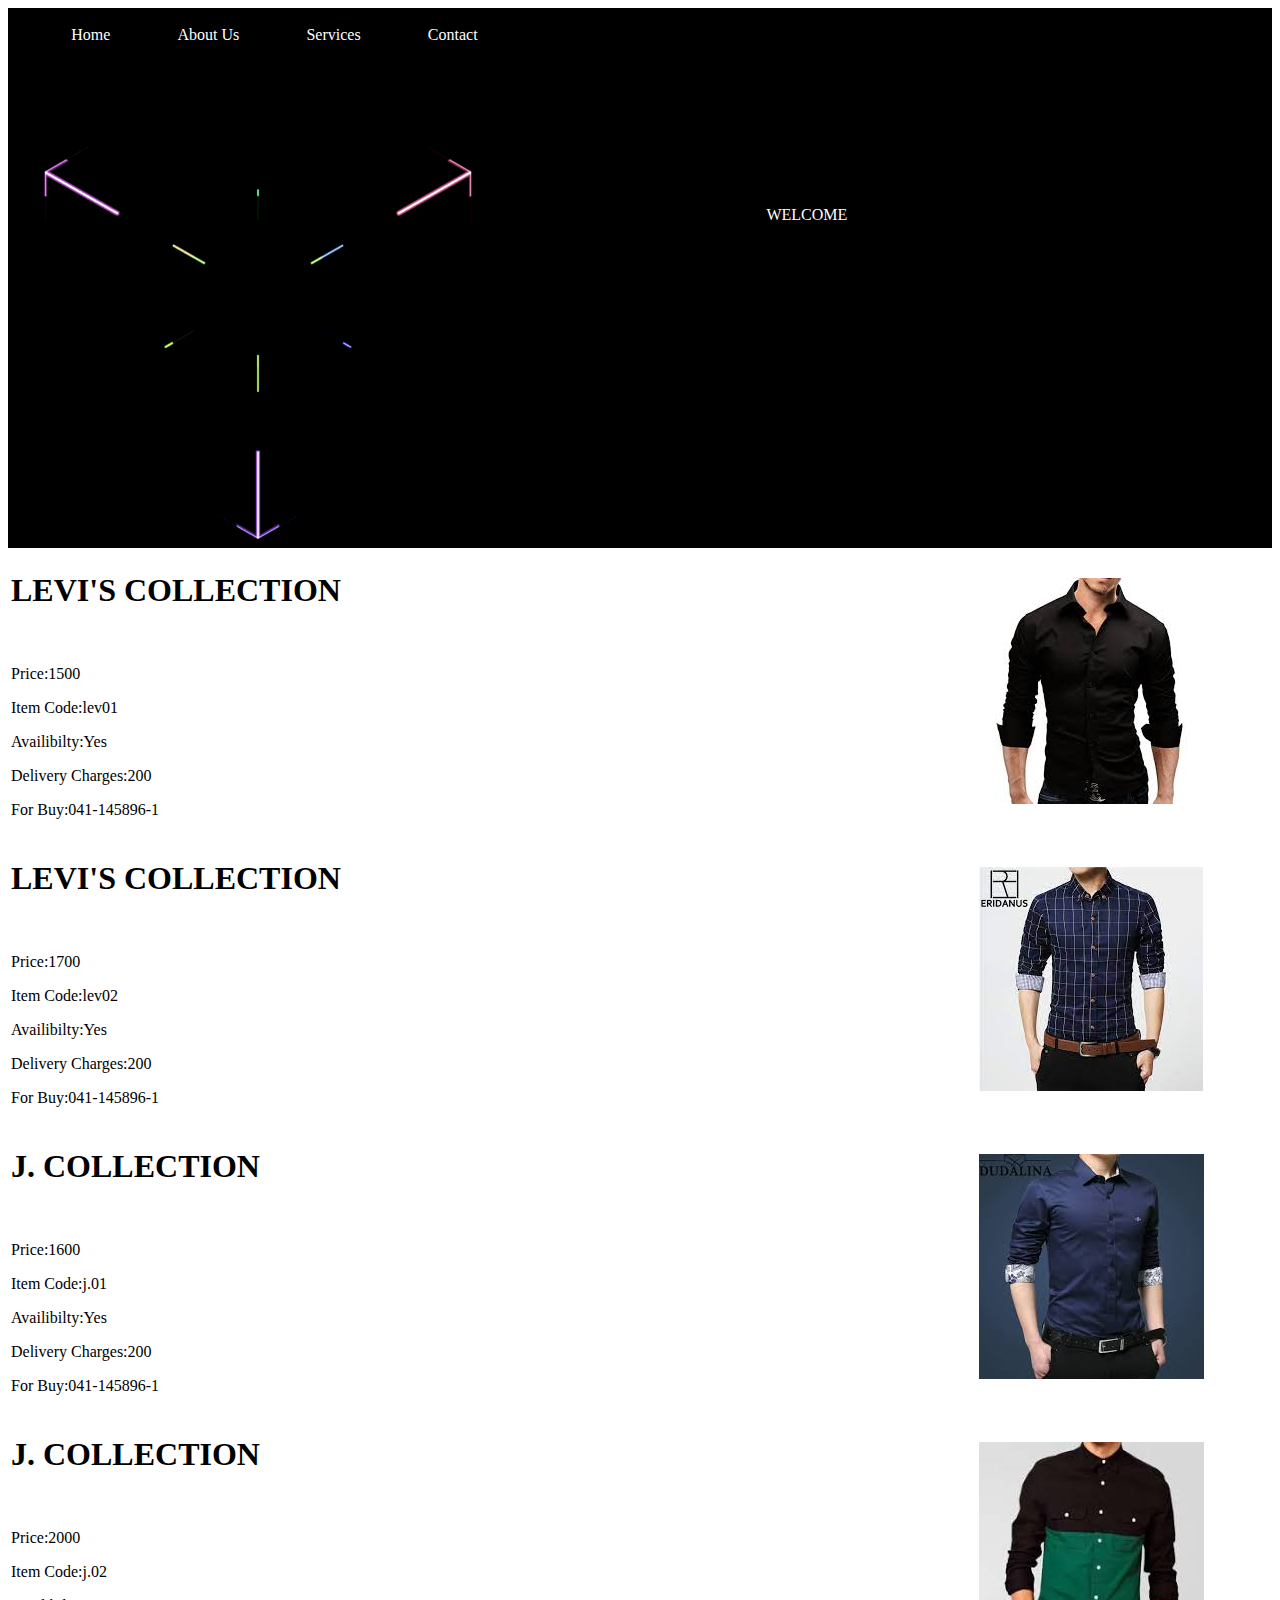
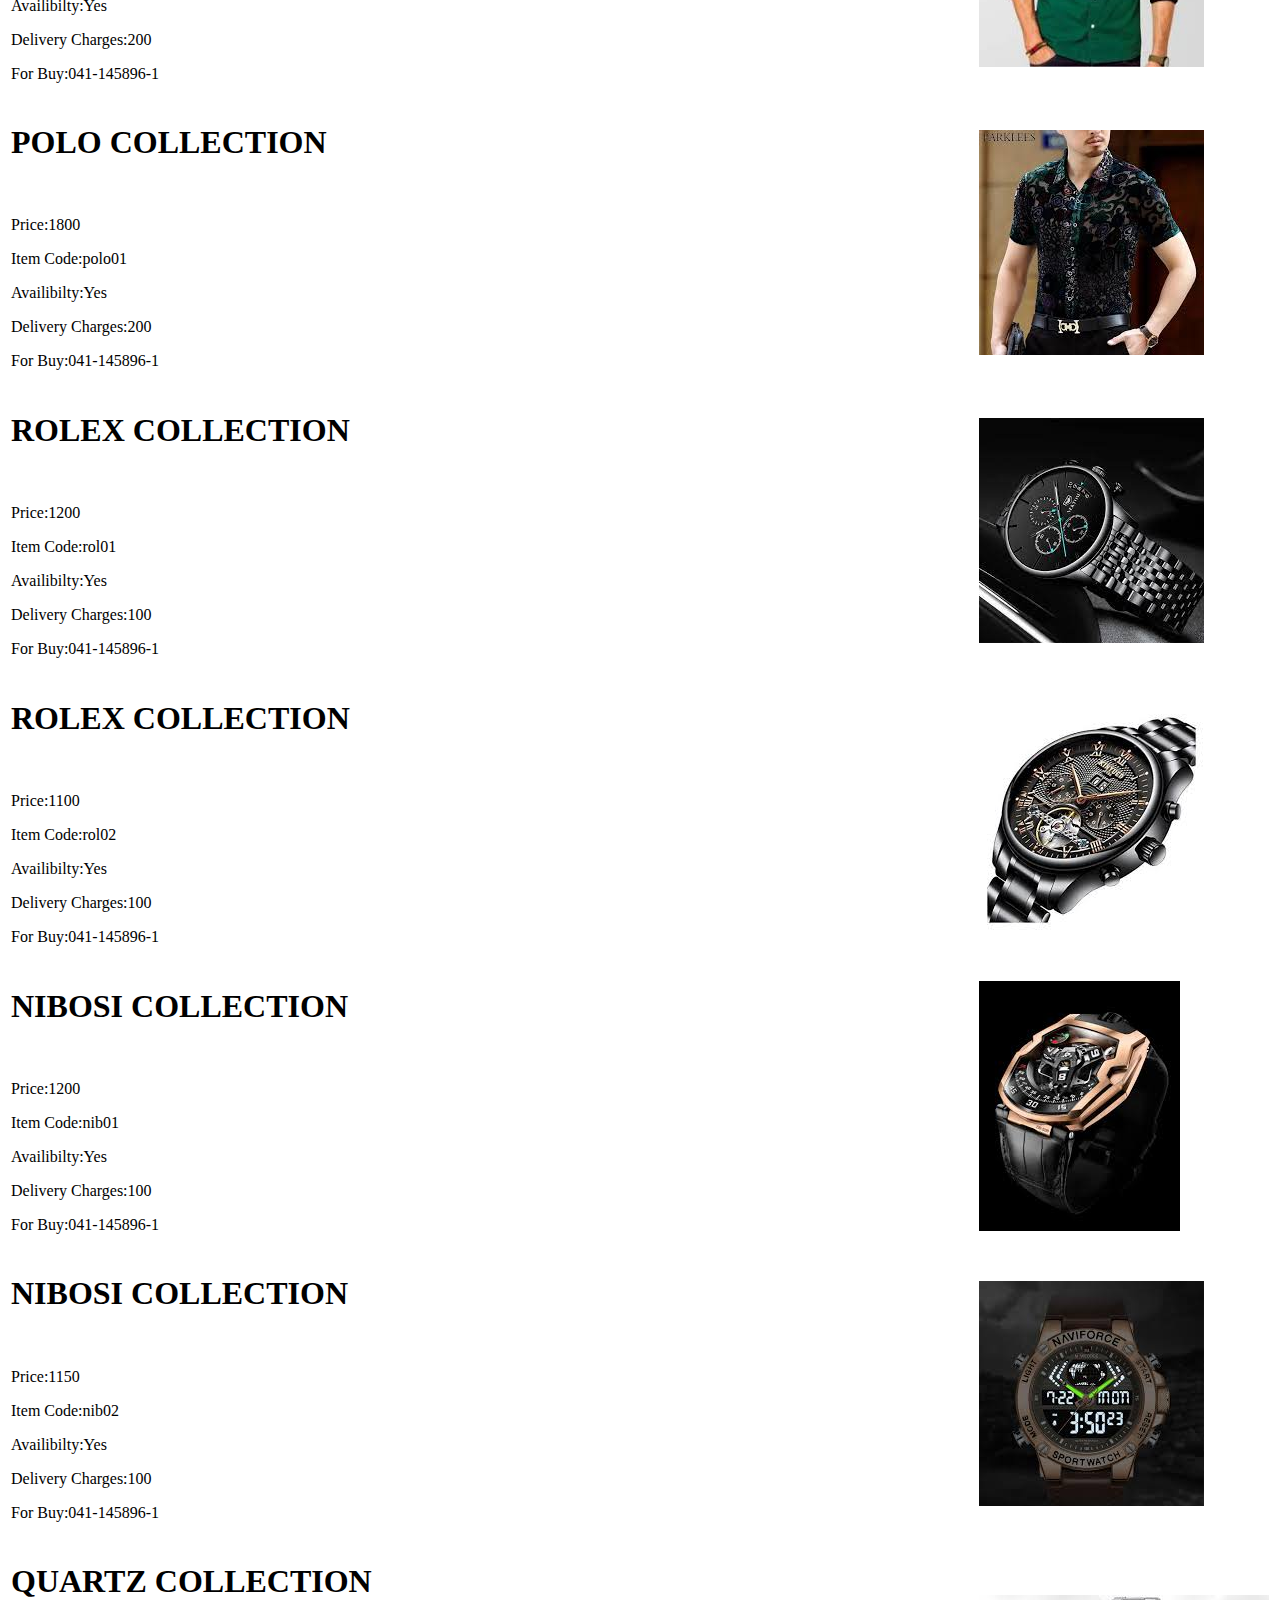
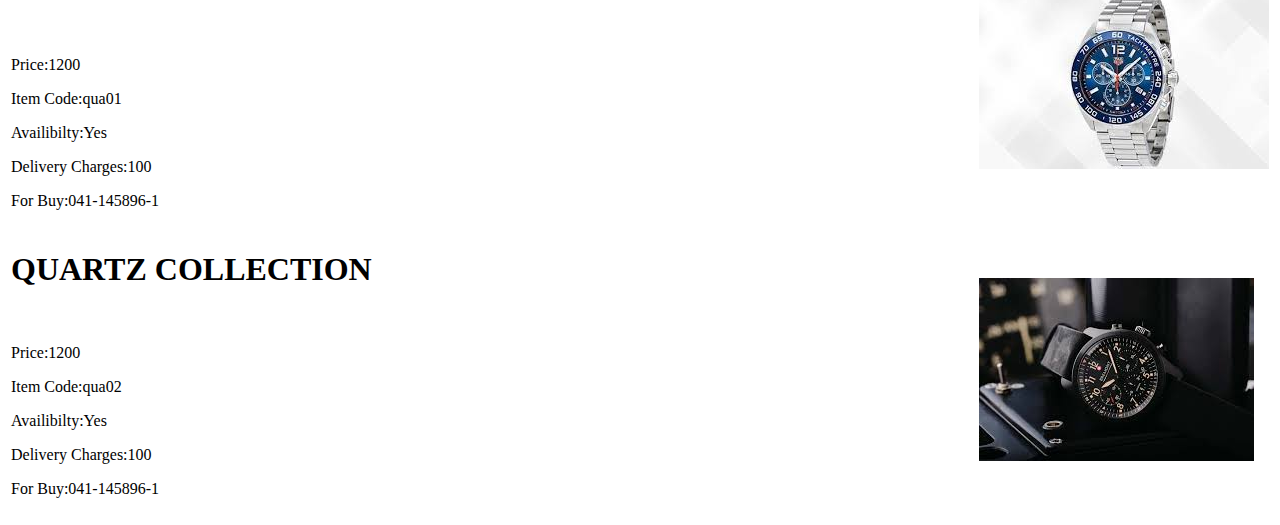
<file: index.html>
<!DOCTYPE html>
<html lang="en">
<head>
<title>JEMEX</title>
<link rel="stylesheet" href="style.css">
</head>
<body>
<div id="animate">
<div><br/><br/><br/><br/><br/><br/><br/><br/><br/>WELCOME TO JEMEX E-COMMERCE WEBSITE</div>
</div>
<div class="navigation">
<br/>
<a href="index.html" id="demo1">Home</a>
<a href="about.html" id="demo2">About Us</a>
<a href="service.html" id="demo3">Services</a>
<a href="contact.html" id="demo4">Contact</a>
<br/>
</div>
<div class="des1">
<img src="4pJ7.gif"/>

<span id="typedemo"></span>
<!--h3><br/><br/><br/><br/>WELCOME TO JEMEX E-COMMERCE WEBSITE</h3>-->
</div>
<div class="sale">
<table width="100%">
<tr>
<td width="80%"><h1>LEVI'S COLLECTION</h1><br/><p>Price:1500</p><p>Item Code:lev01</p><p>Availibilty:Yes</p><p>Delivery Charges:200</p><p>For Buy:041-145896-1</p></td>
<td width="20%"><img src="shirt4.jpeg"/></td>
</tr>
<tr>
<td width="80%"><h1>LEVI'S COLLECTION</h1><br/><p>Price:1700</p><p>Item Code:lev02</p><p>Availibilty:Yes</p><p>Delivery Charges:200</p><p>For Buy:041-145896-1</p></td>
<td width="20%"><img src="shirt1.jpg"/></td>
</tr>
<tr>
<td width="80%"><h1>J. COLLECTION</h1><br/><p>Price:1600</p><p>Item Code:j.01</p><p>Availibilty:Yes</p><p>Delivery Charges:200</p><p>For Buy:041-145896-1</p></td>
<td width="20%"><img src="shirtag2.jpeg"/></td>
</tr>
<tr>
<td width="80%"><h1>J. COLLECTION</h1><br/><p>Price:2000</p><p>Item Code:j.02</p><p>Availibilty:Yes</p><p>Delivery Charges:200</p><p>For Buy:041-145896-1</p></td>
<td width="20%"><img src="shirtag3.jpeg"/></td>
</tr>
<tr>
<td width="80%"><h1>POLO COLLECTION</h1><br/><p>Price:1800</p><p>Item Code:polo01</p><p>Availibilty:Yes</p><p>Delivery Charges:200</p><p>For Buy:041-145896-1</p></td>
<td width="20%"><img src="shirtag4.jpeg"/></td>
</tr>
<tr>
<td width="80%"><h1>ROLEX COLLECTION</h1><br/><p>Price:1200</p><p>Item Code:rol01</p><p>Availibilty:Yes</p><p>Delivery Charges:100</p><p>For Buy:041-145896-1</p></td>
<td width="20%"><img src="watch1.jpg"/></td>
</tr>
<tr>
<td width="80%"><h1>ROLEX COLLECTION</h1><br/><p>Price:1100</p><p>Item Code:rol02</p><p>Availibilty:Yes</p><p>Delivery Charges:100</p><p>For Buy:041-145896-1</p></td>
<td width="20%"><img src="watch2.jpeg"/></td>
</tr>
<tr>
<td width="80%"><h1>NIBOSI COLLECTION</h1><br/><p>Price:1200</p><p>Item Code:nib01</p><p>Availibilty:Yes</p><p>Delivery Charges:100</p><p>For Buy:041-145896-1</p></td>
<td width="20%"><img src="watch3.jpeg"/></td>
</tr>
<tr>
<td width="80%"><h1>NIBOSI COLLECTION</h1><br/><p>Price:1150</p><p>Item Code:nib02</p><p>Availibilty:Yes</p><p>Delivery Charges:100</p><p>For Buy:041-145896-1</p></td>
<td width="20%"><img src="watch4.jpeg"/></td>
</tr>
<tr>
<td width="80%"><h1>QUARTZ COLLECTION</h1><br/><p>Price:1200</p><p>Item Code:qua01</p><p>Availibilty:Yes</p><p>Delivery Charges:100</p><p>For Buy:041-145896-1</p></td>
<td width="20%"><img src="watch5.jpeg"/></td>
</tr>
<tr>
<td width="80%"><h1>QUARTZ COLLECTION</h1><br/><p>Price:1200</p><p>Item Code:qua02</p><p>Availibilty:Yes</p><p>Delivery Charges:100</p><p>For Buy:041-145896-1</p></td>
<td width="20%"><img src="watch6.jpeg"/></td>
</tr>
</table>
</div>
<script src="typed.js"></script>
<script src="index.js"></script>

</body>
</html>
</file>
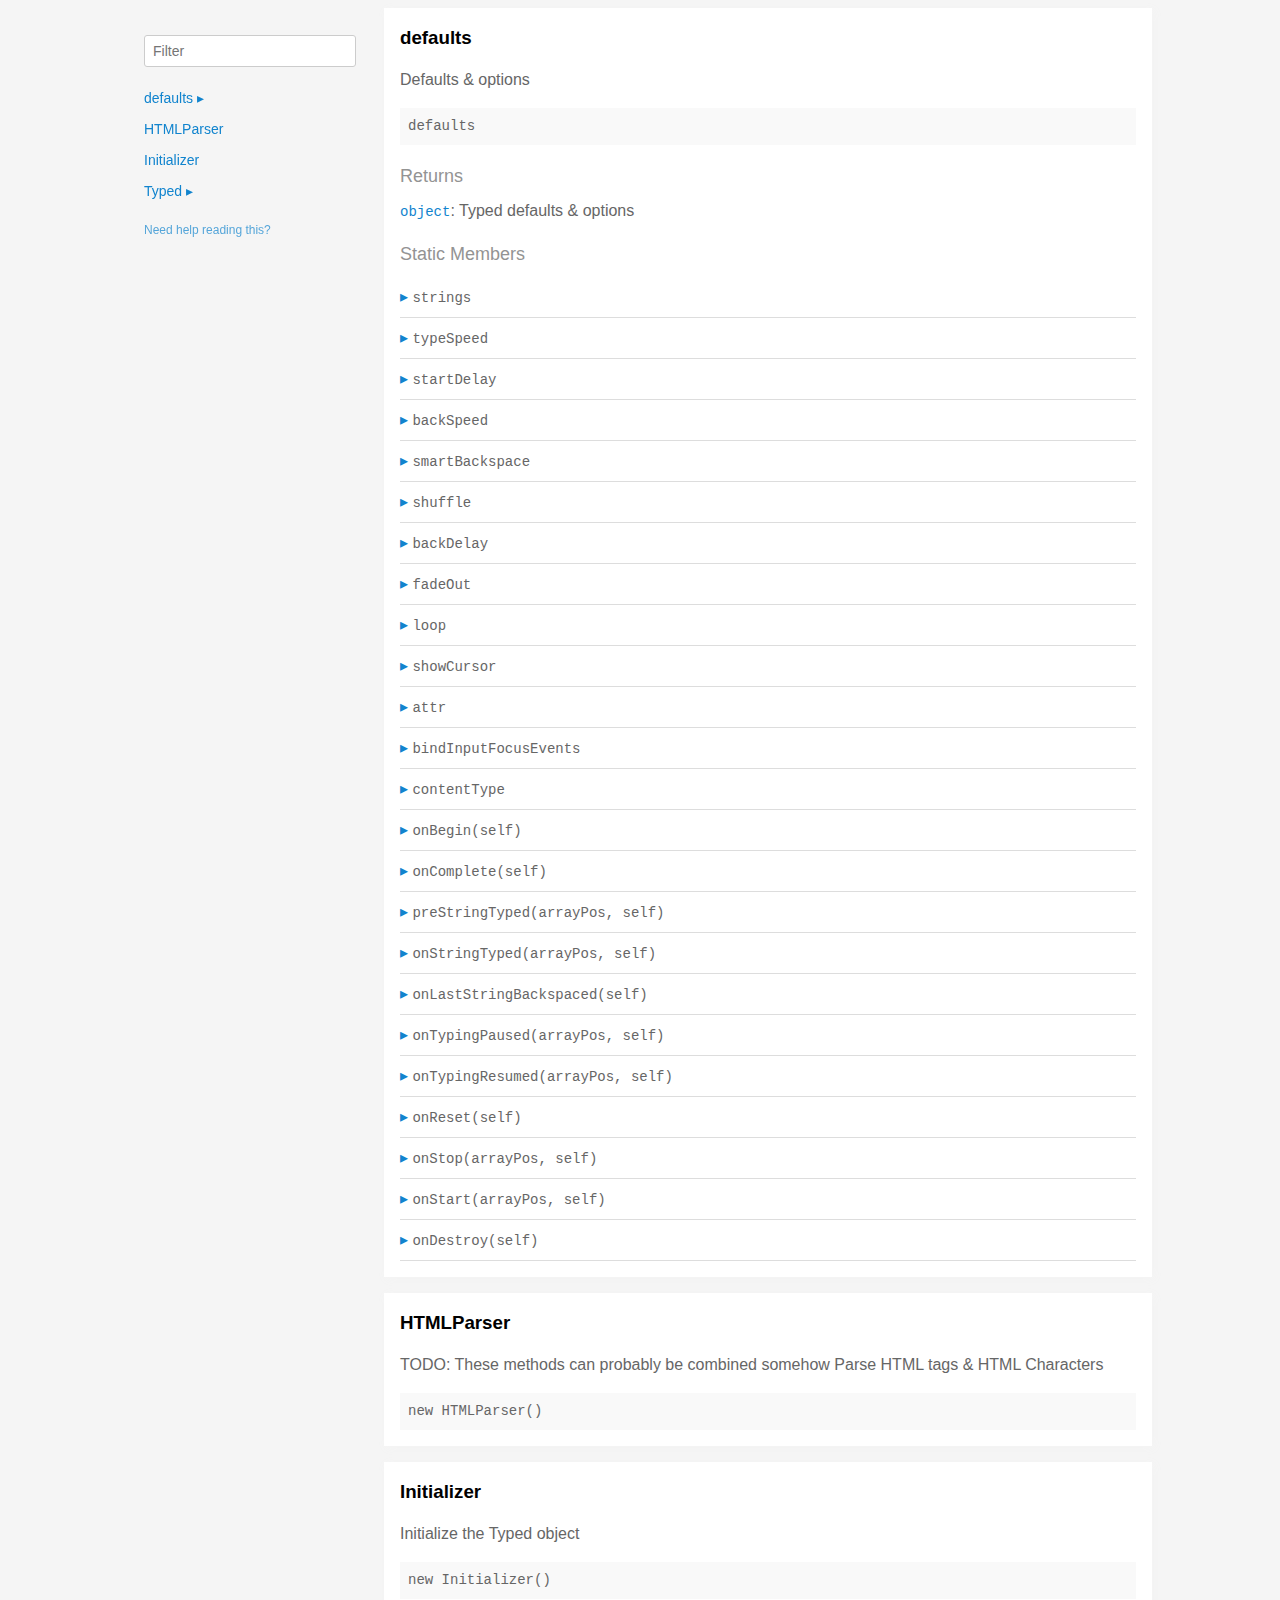
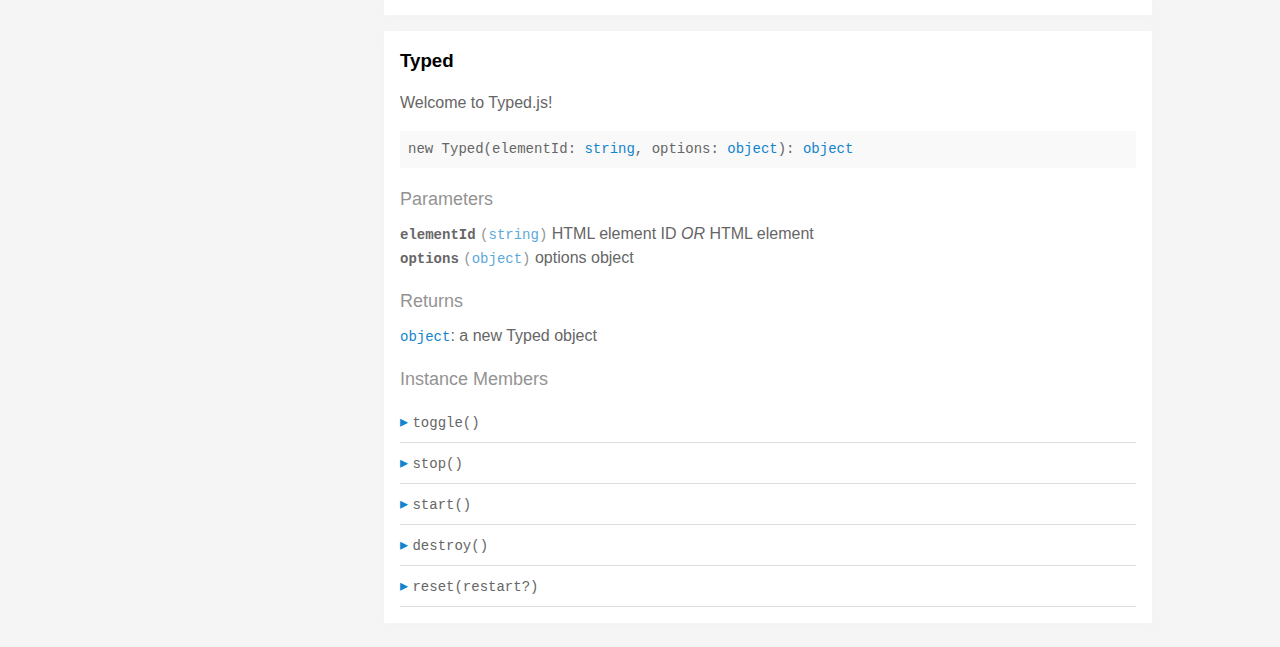
<file: typed.js-master/typed.js-master/docs/index.html>
<!doctype html>
<html>
<head>
  <meta charset='utf-8' />
  <title>  | Documentation</title>
  <meta name='viewport' content='width=device-width,initial-scale=1'>
  <link href='assets/bass.css' type='text/css' rel='stylesheet' />
  <link href='assets/style.css' type='text/css' rel='stylesheet' />
  <link href='assets/github.css' type='text/css' rel='stylesheet' />
</head>
<body class='documentation'>
  <div class='max-width-4 mx-auto'>
    <div class='clearfix md-mxn2'>
      <div class='fixed xs-hide fix-3 overflow-auto max-height-100'>
        <div class='py1 px2'>
          <h3 class='mb0 no-anchor'></h3>
          <div class='mb1'><code></code></div>
          <input
            placeholder='Filter'
            id='filter-input'
            class='col12 block input'
            type='text' />
          <div id='toc'>
            <ul class='list-reset h5 py1-ul'>
              
                
                <li><a
                  href='#defaults'
                  class=" toggle-sibling">
                  defaults
                  <span class='icon'>▸</span>
                </a>
                
                <div class='toggle-target display-none'>
                  
                  <ul class='list-reset py1-ul pl1'>
                    <li class='h5'><span>Static members</span></li>
                    
                      <li><a
                        href='#defaults.strings'
                        class='regular pre-open'>
                        .strings
                      </a></li>
                    
                      <li><a
                        href='#defaults.typeSpeed'
                        class='regular pre-open'>
                        .typeSpeed
                      </a></li>
                    
                      <li><a
                        href='#defaults.startDelay'
                        class='regular pre-open'>
                        .startDelay
                      </a></li>
                    
                      <li><a
                        href='#defaults.backSpeed'
                        class='regular pre-open'>
                        .backSpeed
                      </a></li>
                    
                      <li><a
                        href='#defaults.smartBackspace'
                        class='regular pre-open'>
                        .smartBackspace
                      </a></li>
                    
                      <li><a
                        href='#defaults.shuffle'
                        class='regular pre-open'>
                        .shuffle
                      </a></li>
                    
                      <li><a
                        href='#defaults.backDelay'
                        class='regular pre-open'>
                        .backDelay
                      </a></li>
                    
                      <li><a
                        href='#defaults.fadeOut'
                        class='regular pre-open'>
                        .fadeOut
                      </a></li>
                    
                      <li><a
                        href='#defaults.loop'
                        class='regular pre-open'>
                        .loop
                      </a></li>
                    
                      <li><a
                        href='#defaults.showCursor'
                        class='regular pre-open'>
                        .showCursor
                      </a></li>
                    
                      <li><a
                        href='#defaults.attr'
                        class='regular pre-open'>
                        .attr
                      </a></li>
                    
                      <li><a
                        href='#defaults.bindInputFocusEvents'
                        class='regular pre-open'>
                        .bindInputFocusEvents
                      </a></li>
                    
                      <li><a
                        href='#defaults.contentType'
                        class='regular pre-open'>
                        .contentType
                      </a></li>

                      <li><a
                        href='#defaults.onBegin'
                        class='regular pre-open'>
                        .onBegin
                      </a></li>

                      <li><a
                        href='#defaults.onComplete'
                        class='regular pre-open'>
                        .onComplete
                      </a></li>
                    
                      <li><a
                        href='#defaults.preStringTyped'
                        class='regular pre-open'>
                        .preStringTyped
                      </a></li>
                    
                      <li><a
                        href='#defaults.onStringTyped'
                        class='regular pre-open'>
                        .onStringTyped
                      </a></li>
                    
                      <li><a
                        href='#defaults.onLastStringBackspaced'
                        class='regular pre-open'>
                        .onLastStringBackspaced
                      </a></li>
                    
                      <li><a
                        href='#defaults.onTypingPaused'
                        class='regular pre-open'>
                        .onTypingPaused
                      </a></li>
                    
                      <li><a
                        href='#defaults.onTypingResumed'
                        class='regular pre-open'>
                        .onTypingResumed
                      </a></li>
                    
                      <li><a
                        href='#defaults.onReset'
                        class='regular pre-open'>
                        .onReset
                      </a></li>
                    
                      <li><a
                        href='#defaults.onStop'
                        class='regular pre-open'>
                        .onStop
                      </a></li>
                    
                      <li><a
                        href='#defaults.onStart'
                        class='regular pre-open'>
                        .onStart
                      </a></li>
                    
                      <li><a
                        href='#defaults.onDestroy'
                        class='regular pre-open'>
                        .onDestroy
                      </a></li>
                    
                    </ul>
                  
                  
                  
                </div>
                
                </li>
              
                
                <li><a
                  href='#htmlparser'
                  class="">
                  HTMLParser
                  
                </a>
                
                </li>
              
                
                <li><a
                  href='#initializer'
                  class="">
                  Initializer
                  
                </a>
                
                </li>
              
                
                <li><a
                  href='#typed'
                  class=" toggle-sibling">
                  Typed
                  <span class='icon'>▸</span>
                </a>
                
                <div class='toggle-target display-none'>
                  
                  
                    <ul class='list-reset py1-ul pl1'>
                      <li class='h5'><span>Instance members</span></li>
                      
                      <li><a
                        href='#Typed#toggle'
                        class='regular pre-open'>
                        #toggle
                      </a></li>
                      
                      <li><a
                        href='#Typed#stop'
                        class='regular pre-open'>
                        #stop
                      </a></li>
                      
                      <li><a
                        href='#Typed#start'
                        class='regular pre-open'>
                        #start
                      </a></li>
                      
                      <li><a
                        href='#Typed#destroy'
                        class='regular pre-open'>
                        #destroy
                      </a></li>
                      
                      <li><a
                        href='#Typed#reset'
                        class='regular pre-open'>
                        #reset
                      </a></li>
                      
                    </ul>
                  
                  
                </div>
                
                </li>
              
            </ul>
          </div>
          <div class='mt1 h6 quiet'>
            <a href='http://documentation.js.org/reading-documentation.html'>Need help reading this?</a>
          </div>
        </div>
      </div>
      <div class='fix-margin-3'>
        
          
            <section class='p2 mb2 clearfix bg-white minishadow'>

  
  <div class='clearfix'>
    
    <h3 class='fl m0' id='defaults'>
      defaults
    </h3>
    
    
  </div>
  

  <p>Defaults &#x26; options</p>


  <div class='pre p1 fill-light mt0'>defaults</div>
  
  

  
  
  
  
  

  

  

  
    
      <div class='py1 quiet mt1 prose-big'>Returns</div>
      <code><a href="https://developer.mozilla.org/en-US/docs/Web/JavaScript/Reference/Global_Objects/Object">object</a></code>:
        Typed defaults &#x26; options

      
    
  

  

  

  
    <div class='py1 quiet mt1 prose-big'>Static Members</div>
    <div class="clearfix">
  
    <div class='border-bottom' id='defaults.strings'>
      <div class="clearfix small pointer toggle-sibling">
        <div class="py1 contain">
            <a class='icon pin-right py1 dark-link caret-right'>▸</a>
            <span class='code strong strong truncate'>strings</span>
        </div>
      </div>
      <div class="clearfix display-none toggle-target">
        <section class='p2 mb2 clearfix bg-white minishadow'>

  

  

  <div class='pre p1 fill-light mt0'>strings</div>
  
  

  
  
  
  
  

  

  
    <div class='py1 quiet mt1 prose-big'>Properties</div>
    <div>
      
        <div class='space-bottom0'>
          <span class='code bold'>strings</span> <code class='quiet'>(<a href="https://developer.mozilla.org/en-US/docs/Web/JavaScript/Reference/Global_Objects/Array">array</a>)</code>
          : strings to be typed

          
        </div>
      
        <div class='space-bottom0'>
          <span class='code bold'>stringsElement</span> <code class='quiet'>(<a href="https://developer.mozilla.org/en-US/docs/Web/JavaScript/Reference/Global_Objects/String">string</a>)</code>
          : ID of element containing string children

          
        </div>
      
    </div>
  

  

  

  

  

  

  
</section>

      </div>
    </div>
  
    <div class='border-bottom' id='defaults.typeSpeed'>
      <div class="clearfix small pointer toggle-sibling">
        <div class="py1 contain">
            <a class='icon pin-right py1 dark-link caret-right'>▸</a>
            <span class='code strong strong truncate'>typeSpeed</span>
        </div>
      </div>
      <div class="clearfix display-none toggle-target">
        <section class='p2 mb2 clearfix bg-white minishadow'>

  

  

  <div class='pre p1 fill-light mt0'>typeSpeed</div>
  
  

  
  
  
  
  

  

  
    <div class='py1 quiet mt1 prose-big'>Properties</div>
    <div>
      
        <div class='space-bottom0'>
          <span class='code bold'>typeSpeed</span> <code class='quiet'>(<a href="https://developer.mozilla.org/en-US/docs/Web/JavaScript/Reference/Global_Objects/Number">number</a>)</code>
          : type speed in milliseconds

          
        </div>
      
    </div>
  

  

  

  

  

  

  
</section>

      </div>
    </div>
  
    <div class='border-bottom' id='defaults.startDelay'>
      <div class="clearfix small pointer toggle-sibling">
        <div class="py1 contain">
            <a class='icon pin-right py1 dark-link caret-right'>▸</a>
            <span class='code strong strong truncate'>startDelay</span>
        </div>
      </div>
      <div class="clearfix display-none toggle-target">
        <section class='p2 mb2 clearfix bg-white minishadow'>

  

  

  <div class='pre p1 fill-light mt0'>startDelay</div>
  
  

  
  
  
  
  

  

  
    <div class='py1 quiet mt1 prose-big'>Properties</div>
    <div>
      
        <div class='space-bottom0'>
          <span class='code bold'>startDelay</span> <code class='quiet'>(<a href="https://developer.mozilla.org/en-US/docs/Web/JavaScript/Reference/Global_Objects/Number">number</a>)</code>
          : time before typing starts in milliseconds

          
        </div>
      
    </div>
  

  

  

  

  

  

  
</section>

      </div>
    </div>
  
    <div class='border-bottom' id='defaults.backSpeed'>
      <div class="clearfix small pointer toggle-sibling">
        <div class="py1 contain">
            <a class='icon pin-right py1 dark-link caret-right'>▸</a>
            <span class='code strong strong truncate'>backSpeed</span>
        </div>
      </div>
      <div class="clearfix display-none toggle-target">
        <section class='p2 mb2 clearfix bg-white minishadow'>

  

  

  <div class='pre p1 fill-light mt0'>backSpeed</div>
  
  

  
  
  
  
  

  

  
    <div class='py1 quiet mt1 prose-big'>Properties</div>
    <div>
      
        <div class='space-bottom0'>
          <span class='code bold'>backSpeed</span> <code class='quiet'>(<a href="https://developer.mozilla.org/en-US/docs/Web/JavaScript/Reference/Global_Objects/Number">number</a>)</code>
          : backspacing speed in milliseconds

          
        </div>
      
    </div>
  

  

  

  

  

  

  
</section>

      </div>
    </div>
  
    <div class='border-bottom' id='defaults.smartBackspace'>
      <div class="clearfix small pointer toggle-sibling">
        <div class="py1 contain">
            <a class='icon pin-right py1 dark-link caret-right'>▸</a>
            <span class='code strong strong truncate'>smartBackspace</span>
        </div>
      </div>
      <div class="clearfix display-none toggle-target">
        <section class='p2 mb2 clearfix bg-white minishadow'>

  

  

  <div class='pre p1 fill-light mt0'>smartBackspace</div>
  
  

  
  
  
  
  

  

  
    <div class='py1 quiet mt1 prose-big'>Properties</div>
    <div>
      
        <div class='space-bottom0'>
          <span class='code bold'>smartBackspace</span> <code class='quiet'>(<a href="https://developer.mozilla.org/en-US/docs/Web/JavaScript/Reference/Global_Objects/Boolean">boolean</a>)</code>
          : only backspace what doesn't match the previous string

          
        </div>
      
    </div>
  

  

  

  

  

  

  
</section>

      </div>
    </div>
  
    <div class='border-bottom' id='defaults.shuffle'>
      <div class="clearfix small pointer toggle-sibling">
        <div class="py1 contain">
            <a class='icon pin-right py1 dark-link caret-right'>▸</a>
            <span class='code strong strong truncate'>shuffle</span>
        </div>
      </div>
      <div class="clearfix display-none toggle-target">
        <section class='p2 mb2 clearfix bg-white minishadow'>

  

  

  <div class='pre p1 fill-light mt0'>shuffle</div>
  
  

  
  
  
  
  

  

  
    <div class='py1 quiet mt1 prose-big'>Properties</div>
    <div>
      
        <div class='space-bottom0'>
          <span class='code bold'>shuffle</span> <code class='quiet'>(<a href="https://developer.mozilla.org/en-US/docs/Web/JavaScript/Reference/Global_Objects/Boolean">boolean</a>)</code>
          : shuffle the strings

          
        </div>
      
    </div>
  

  

  

  

  

  

  
</section>

      </div>
    </div>
  
    <div class='border-bottom' id='defaults.backDelay'>
      <div class="clearfix small pointer toggle-sibling">
        <div class="py1 contain">
            <a class='icon pin-right py1 dark-link caret-right'>▸</a>
            <span class='code strong strong truncate'>backDelay</span>
        </div>
      </div>
      <div class="clearfix display-none toggle-target">
        <section class='p2 mb2 clearfix bg-white minishadow'>

  

  

  <div class='pre p1 fill-light mt0'>backDelay</div>
  
  

  
  
  
  
  

  

  
    <div class='py1 quiet mt1 prose-big'>Properties</div>
    <div>
      
        <div class='space-bottom0'>
          <span class='code bold'>backDelay</span> <code class='quiet'>(<a href="https://developer.mozilla.org/en-US/docs/Web/JavaScript/Reference/Global_Objects/Number">number</a>)</code>
          : time before backspacing in milliseconds

          
        </div>
      
    </div>
  

  

  

  

  

  

  
</section>

      </div>
    </div>
  
    <div class='border-bottom' id='defaults.fadeOut'>
      <div class="clearfix small pointer toggle-sibling">
        <div class="py1 contain">
            <a class='icon pin-right py1 dark-link caret-right'>▸</a>
            <span class='code strong strong truncate'>fadeOut</span>
        </div>
      </div>
      <div class="clearfix display-none toggle-target">
        <section class='p2 mb2 clearfix bg-white minishadow'>

  

  

  <div class='pre p1 fill-light mt0'>fadeOut</div>
  
  

  
  
  
  
  

  

  
    <div class='py1 quiet mt1 prose-big'>Properties</div>
    <div>
      
        <div class='space-bottom0'>
          <span class='code bold'>fadeOut</span> <code class='quiet'>(<a href="https://developer.mozilla.org/en-US/docs/Web/JavaScript/Reference/Global_Objects/Boolean">boolean</a>)</code>
          : Fade out instead of backspace

          
        </div>
      
        <div class='space-bottom0'>
          <span class='code bold'>fadeOutClass</span> <code class='quiet'>(<a href="https://developer.mozilla.org/en-US/docs/Web/JavaScript/Reference/Global_Objects/String">string</a>)</code>
          : css class for fade animation

          
        </div>
      
        <div class='space-bottom0'>
          <span class='code bold'>fadeOutDelay</span> <code class='quiet'>(<a href="https://developer.mozilla.org/en-US/docs/Web/JavaScript/Reference/Global_Objects/Boolean">boolean</a>)</code>
          : Fade out delay in milliseconds

          
        </div>
      
    </div>
  

  

  

  

  

  

  
</section>

      </div>
    </div>
  
    <div class='border-bottom' id='defaults.loop'>
      <div class="clearfix small pointer toggle-sibling">
        <div class="py1 contain">
            <a class='icon pin-right py1 dark-link caret-right'>▸</a>
            <span class='code strong strong truncate'>loop</span>
        </div>
      </div>
      <div class="clearfix display-none toggle-target">
        <section class='p2 mb2 clearfix bg-white minishadow'>

  

  

  <div class='pre p1 fill-light mt0'>loop</div>
  
  

  
  
  
  
  

  

  
    <div class='py1 quiet mt1 prose-big'>Properties</div>
    <div>
      
        <div class='space-bottom0'>
          <span class='code bold'>loop</span> <code class='quiet'>(<a href="https://developer.mozilla.org/en-US/docs/Web/JavaScript/Reference/Global_Objects/Boolean">boolean</a>)</code>
          : loop strings

          
        </div>
      
        <div class='space-bottom0'>
          <span class='code bold'>loopCount</span> <code class='quiet'>(<a href="https://developer.mozilla.org/en-US/docs/Web/JavaScript/Reference/Global_Objects/Number">number</a>)</code>
          : amount of loops

          
        </div>
      
    </div>
  

  

  

  

  

  

  
</section>

      </div>
    </div>
  
    <div class='border-bottom' id='defaults.showCursor'>
      <div class="clearfix small pointer toggle-sibling">
        <div class="py1 contain">
            <a class='icon pin-right py1 dark-link caret-right'>▸</a>
            <span class='code strong strong truncate'>showCursor</span>
        </div>
      </div>
      <div class="clearfix display-none toggle-target">
        <section class='p2 mb2 clearfix bg-white minishadow'>

  

  

  <div class='pre p1 fill-light mt0'>showCursor</div>
  
  

  
  
  
  
  

  

  
    <div class='py1 quiet mt1 prose-big'>Properties</div>
    <div>
      
        <div class='space-bottom0'>
          <span class='code bold'>showCursor</span> <code class='quiet'>(<a href="https://developer.mozilla.org/en-US/docs/Web/JavaScript/Reference/Global_Objects/Boolean">boolean</a>)</code>
          : show cursor

          
        </div>
      
        <div class='space-bottom0'>
          <span class='code bold'>cursorChar</span> <code class='quiet'>(<a href="https://developer.mozilla.org/en-US/docs/Web/JavaScript/Reference/Global_Objects/String">string</a>)</code>
          : character for cursor

          
        </div>
      
        <div class='space-bottom0'>
          <span class='code bold'>autoInsertCss</span> <code class='quiet'>(<a href="https://developer.mozilla.org/en-US/docs/Web/JavaScript/Reference/Global_Objects/Boolean">boolean</a>)</code>
          : insert CSS for cursor and fadeOut into HTML 
<head>

          
        </div>
      
    </div>
  

  

  

  

  

  

  
</section>

      </div>
    </div>
  
    <div class='border-bottom' id='defaults.attr'>
      <div class="clearfix small pointer toggle-sibling">
        <div class="py1 contain">
            <a class='icon pin-right py1 dark-link caret-right'>▸</a>
            <span class='code strong strong truncate'>attr</span>
        </div>
      </div>
      <div class="clearfix display-none toggle-target">
        <section class='p2 mb2 clearfix bg-white minishadow'>

  

  

  <div class='pre p1 fill-light mt0'>attr</div>
  
  

  
  
  
  
  

  

  
    <div class='py1 quiet mt1 prose-big'>Properties</div>
    <div>
      
        <div class='space-bottom0'>
          <span class='code bold'>attr</span> <code class='quiet'>(<a href="https://developer.mozilla.org/en-US/docs/Web/JavaScript/Reference/Global_Objects/String">string</a>)</code>
          : attribute for typing
Ex: input placeholder, value, or just HTML text

          
        </div>
      
    </div>
  

  

  

  

  

  

  
</section>

      </div>
    </div>
  
    <div class='border-bottom' id='defaults.bindInputFocusEvents'>
      <div class="clearfix small pointer toggle-sibling">
        <div class="py1 contain">
            <a class='icon pin-right py1 dark-link caret-right'>▸</a>
            <span class='code strong strong truncate'>bindInputFocusEvents</span>
        </div>
      </div>
      <div class="clearfix display-none toggle-target">
        <section class='p2 mb2 clearfix bg-white minishadow'>

  

  

  <div class='pre p1 fill-light mt0'>bindInputFocusEvents</div>
  
  

  
  
  
  
  

  

  
    <div class='py1 quiet mt1 prose-big'>Properties</div>
    <div>
      
        <div class='space-bottom0'>
          <span class='code bold'>bindInputFocusEvents</span> <code class='quiet'>(<a href="https://developer.mozilla.org/en-US/docs/Web/JavaScript/Reference/Global_Objects/Boolean">boolean</a>)</code>
          : bind to focus and blur if el is text input

          
        </div>
      
    </div>
  

  

  

  

  

  

  
</section>

      </div>
    </div>
  
    <div class='border-bottom' id='defaults.contentType'>
      <div class="clearfix small pointer toggle-sibling">
        <div class="py1 contain">
            <a class='icon pin-right py1 dark-link caret-right'>▸</a>
            <span class='code strong strong truncate'>contentType</span>
        </div>
      </div>
      <div class="clearfix display-none toggle-target">
        <section class='p2 mb2 clearfix bg-white minishadow'>

  

  

  <div class='pre p1 fill-light mt0'>contentType</div>
  
  

  
  
  
  
  

  

  
    <div class='py1 quiet mt1 prose-big'>Properties</div>
    <div>
      
        <div class='space-bottom0'>
          <span class='code bold'>contentType</span> <code class='quiet'>(<a href="https://developer.mozilla.org/en-US/docs/Web/JavaScript/Reference/Global_Objects/String">string</a>)</code>
          : 'html' or 'null' for plaintext

          
        </div>
      
    </div>
  

  

  

  

  

  

  
</section>

      </div>
    </div>
  
    <div class='border-bottom' id='defaults.onBegin'>
      <div class="clearfix small pointer toggle-sibling">
        <div class="py1 contain">
            <a class='icon pin-right py1 dark-link caret-right'>▸</a>
            <span class='code strong strong truncate'>onBegin(self)</span>
        </div>
      </div>
      <div class="clearfix display-none toggle-target">
        <section class='p2 mb2 clearfix bg-white minishadow'>

  

  <p>Before it begins typing</p>

  <div class='pre p1 fill-light mt0'>onBegin(self: <a href="#typed">Typed</a>)</div>
  
    <div class='py1 quiet mt1 prose-big'>Parameters</div>
    <div class='prose'>
      
        <div class='space-bottom0'>
          <div>
            <span class='code bold'>self</span> <code class='quiet'>(<a href="#typed">Typed</a>)</code>
	    
          </div>
          
        </div>
      
    </div>
  
</section>

      </div>
    </div>

    <div class='border-bottom' id='defaults.onComplete'>
      <div class="clearfix small pointer toggle-sibling">
        <div class="py1 contain">
            <a class='icon pin-right py1 dark-link caret-right'>▸</a>
            <span class='code strong strong truncate'>onComplete(self)</span>
        </div>
      </div>
      <div class="clearfix display-none toggle-target">
        <section class='p2 mb2 clearfix bg-white minishadow'>

  

  <p>All typing is complete</p>


  <div class='pre p1 fill-light mt0'>onComplete(self: <a href="#typed">Typed</a>)</div>
  
  

  
  
  
  
  

  
    <div class='py1 quiet mt1 prose-big'>Parameters</div>
    <div class='prose'>
      
        <div class='space-bottom0'>
          <div>
            <span class='code bold'>self</span> <code class='quiet'>(<a href="#typed">Typed</a>)</code>
	    
          </div>
          
        </div>
      
    </div>
  

  

  

  

  

  

  

  
</section>

      </div>
    </div>
  
    <div class='border-bottom' id='defaults.preStringTyped'>
      <div class="clearfix small pointer toggle-sibling">
        <div class="py1 contain">
            <a class='icon pin-right py1 dark-link caret-right'>▸</a>
            <span class='code strong strong truncate'>preStringTyped(arrayPos, self)</span>
        </div>
      </div>
      <div class="clearfix display-none toggle-target">
        <section class='p2 mb2 clearfix bg-white minishadow'>

  

  <p>Before each string is typed</p>


  <div class='pre p1 fill-light mt0'>preStringTyped(arrayPos: <a href="https://developer.mozilla.org/en-US/docs/Web/JavaScript/Reference/Global_Objects/Number">number</a>, self: <a href="#typed">Typed</a>)</div>
  
  

  
  
  
  
  

  
    <div class='py1 quiet mt1 prose-big'>Parameters</div>
    <div class='prose'>
      
        <div class='space-bottom0'>
          <div>
            <span class='code bold'>arrayPos</span> <code class='quiet'>(<a href="https://developer.mozilla.org/en-US/docs/Web/JavaScript/Reference/Global_Objects/Number">number</a>)</code>
	    
          </div>
          
        </div>
      
        <div class='space-bottom0'>
          <div>
            <span class='code bold'>self</span> <code class='quiet'>(<a href="#typed">Typed</a>)</code>
	    
          </div>
          
        </div>
      
    </div>
  

  

  

  

  

  

  

  
</section>

      </div>
    </div>
  
    <div class='border-bottom' id='defaults.onStringTyped'>
      <div class="clearfix small pointer toggle-sibling">
        <div class="py1 contain">
            <a class='icon pin-right py1 dark-link caret-right'>▸</a>
            <span class='code strong strong truncate'>onStringTyped(arrayPos, self)</span>
        </div>
      </div>
      <div class="clearfix display-none toggle-target">
        <section class='p2 mb2 clearfix bg-white minishadow'>

  

  <p>After each string is typed</p>


  <div class='pre p1 fill-light mt0'>onStringTyped(arrayPos: <a href="https://developer.mozilla.org/en-US/docs/Web/JavaScript/Reference/Global_Objects/Number">number</a>, self: <a href="#typed">Typed</a>)</div>
  
  

  
  
  
  
  

  
    <div class='py1 quiet mt1 prose-big'>Parameters</div>
    <div class='prose'>
      
        <div class='space-bottom0'>
          <div>
            <span class='code bold'>arrayPos</span> <code class='quiet'>(<a href="https://developer.mozilla.org/en-US/docs/Web/JavaScript/Reference/Global_Objects/Number">number</a>)</code>
	    
          </div>
          
        </div>
      
        <div class='space-bottom0'>
          <div>
            <span class='code bold'>self</span> <code class='quiet'>(<a href="#typed">Typed</a>)</code>
	    
          </div>
          
        </div>
      
    </div>
  

  

  

  

  

  

  

  
</section>

      </div>
    </div>
  
    <div class='border-bottom' id='defaults.onLastStringBackspaced'>
      <div class="clearfix small pointer toggle-sibling">
        <div class="py1 contain">
            <a class='icon pin-right py1 dark-link caret-right'>▸</a>
            <span class='code strong strong truncate'>onLastStringBackspaced(self)</span>
        </div>
      </div>
      <div class="clearfix display-none toggle-target">
        <section class='p2 mb2 clearfix bg-white minishadow'>

  

  <p>During looping, after last string is typed</p>


  <div class='pre p1 fill-light mt0'>onLastStringBackspaced(self: <a href="#typed">Typed</a>)</div>
  
  

  
  
  
  
  

  
    <div class='py1 quiet mt1 prose-big'>Parameters</div>
    <div class='prose'>
      
        <div class='space-bottom0'>
          <div>
            <span class='code bold'>self</span> <code class='quiet'>(<a href="#typed">Typed</a>)</code>
	    
          </div>
          
        </div>
      
    </div>
  

  

  

  

  

  

  

  
</section>

      </div>
    </div>
  
    <div class='border-bottom' id='defaults.onTypingPaused'>
      <div class="clearfix small pointer toggle-sibling">
        <div class="py1 contain">
            <a class='icon pin-right py1 dark-link caret-right'>▸</a>
            <span class='code strong strong truncate'>onTypingPaused(arrayPos, self)</span>
        </div>
      </div>
      <div class="clearfix display-none toggle-target">
        <section class='p2 mb2 clearfix bg-white minishadow'>

  

  <p>Typing has been stopped</p>


  <div class='pre p1 fill-light mt0'>onTypingPaused(arrayPos: <a href="https://developer.mozilla.org/en-US/docs/Web/JavaScript/Reference/Global_Objects/Number">number</a>, self: <a href="#typed">Typed</a>)</div>
  
  

  
  
  
  
  

  
    <div class='py1 quiet mt1 prose-big'>Parameters</div>
    <div class='prose'>
      
        <div class='space-bottom0'>
          <div>
            <span class='code bold'>arrayPos</span> <code class='quiet'>(<a href="https://developer.mozilla.org/en-US/docs/Web/JavaScript/Reference/Global_Objects/Number">number</a>)</code>
	    
          </div>
          
        </div>
      
        <div class='space-bottom0'>
          <div>
            <span class='code bold'>self</span> <code class='quiet'>(<a href="#typed">Typed</a>)</code>
	    
          </div>
          
        </div>
      
    </div>
  

  

  

  

  

  

  

  
</section>

      </div>
    </div>
  
    <div class='border-bottom' id='defaults.onTypingResumed'>
      <div class="clearfix small pointer toggle-sibling">
        <div class="py1 contain">
            <a class='icon pin-right py1 dark-link caret-right'>▸</a>
            <span class='code strong strong truncate'>onTypingResumed(arrayPos, self)</span>
        </div>
      </div>
      <div class="clearfix display-none toggle-target">
        <section class='p2 mb2 clearfix bg-white minishadow'>

  

  <p>Typing has been started after being stopped</p>


  <div class='pre p1 fill-light mt0'>onTypingResumed(arrayPos: <a href="https://developer.mozilla.org/en-US/docs/Web/JavaScript/Reference/Global_Objects/Number">number</a>, self: <a href="#typed">Typed</a>)</div>
  
  

  
  
  
  
  

  
    <div class='py1 quiet mt1 prose-big'>Parameters</div>
    <div class='prose'>
      
        <div class='space-bottom0'>
          <div>
            <span class='code bold'>arrayPos</span> <code class='quiet'>(<a href="https://developer.mozilla.org/en-US/docs/Web/JavaScript/Reference/Global_Objects/Number">number</a>)</code>
	    
          </div>
          
        </div>
      
        <div class='space-bottom0'>
          <div>
            <span class='code bold'>self</span> <code class='quiet'>(<a href="#typed">Typed</a>)</code>
	    
          </div>
          
        </div>
      
    </div>
  

  

  

  

  

  

  

  
</section>

      </div>
    </div>
  
    <div class='border-bottom' id='defaults.onReset'>
      <div class="clearfix small pointer toggle-sibling">
        <div class="py1 contain">
            <a class='icon pin-right py1 dark-link caret-right'>▸</a>
            <span class='code strong strong truncate'>onReset(self)</span>
        </div>
      </div>
      <div class="clearfix display-none toggle-target">
        <section class='p2 mb2 clearfix bg-white minishadow'>

  

  <p>After reset</p>


  <div class='pre p1 fill-light mt0'>onReset(self: <a href="#typed">Typed</a>)</div>
  
  

  
  
  
  
  

  
    <div class='py1 quiet mt1 prose-big'>Parameters</div>
    <div class='prose'>
      
        <div class='space-bottom0'>
          <div>
            <span class='code bold'>self</span> <code class='quiet'>(<a href="#typed">Typed</a>)</code>
	    
          </div>
          
        </div>
      
    </div>
  

  

  

  

  

  

  

  
</section>

      </div>
    </div>
  
    <div class='border-bottom' id='defaults.onStop'>
      <div class="clearfix small pointer toggle-sibling">
        <div class="py1 contain">
            <a class='icon pin-right py1 dark-link caret-right'>▸</a>
            <span class='code strong strong truncate'>onStop(arrayPos, self)</span>
        </div>
      </div>
      <div class="clearfix display-none toggle-target">
        <section class='p2 mb2 clearfix bg-white minishadow'>

  

  <p>After stop</p>


  <div class='pre p1 fill-light mt0'>onStop(arrayPos: <a href="https://developer.mozilla.org/en-US/docs/Web/JavaScript/Reference/Global_Objects/Number">number</a>, self: <a href="#typed">Typed</a>)</div>
  
  

  
  
  
  
  

  
    <div class='py1 quiet mt1 prose-big'>Parameters</div>
    <div class='prose'>
      
        <div class='space-bottom0'>
          <div>
            <span class='code bold'>arrayPos</span> <code class='quiet'>(<a href="https://developer.mozilla.org/en-US/docs/Web/JavaScript/Reference/Global_Objects/Number">number</a>)</code>
	    
          </div>
          
        </div>
      
        <div class='space-bottom0'>
          <div>
            <span class='code bold'>self</span> <code class='quiet'>(<a href="#typed">Typed</a>)</code>
	    
          </div>
          
        </div>
      
    </div>
  

  

  

  

  

  

  

  
</section>

      </div>
    </div>
  
    <div class='border-bottom' id='defaults.onStart'>
      <div class="clearfix small pointer toggle-sibling">
        <div class="py1 contain">
            <a class='icon pin-right py1 dark-link caret-right'>▸</a>
            <span class='code strong strong truncate'>onStart(arrayPos, self)</span>
        </div>
      </div>
      <div class="clearfix display-none toggle-target">
        <section class='p2 mb2 clearfix bg-white minishadow'>

  

  <p>After start</p>


  <div class='pre p1 fill-light mt0'>onStart(arrayPos: <a href="https://developer.mozilla.org/en-US/docs/Web/JavaScript/Reference/Global_Objects/Number">number</a>, self: <a href="#typed">Typed</a>)</div>
  
  

  
  
  
  
  

  
    <div class='py1 quiet mt1 prose-big'>Parameters</div>
    <div class='prose'>
      
        <div class='space-bottom0'>
          <div>
            <span class='code bold'>arrayPos</span> <code class='quiet'>(<a href="https://developer.mozilla.org/en-US/docs/Web/JavaScript/Reference/Global_Objects/Number">number</a>)</code>
	    
          </div>
          
        </div>
      
        <div class='space-bottom0'>
          <div>
            <span class='code bold'>self</span> <code class='quiet'>(<a href="#typed">Typed</a>)</code>
	    
          </div>
          
        </div>
      
    </div>
  

  

  

  

  

  

  

  
</section>

      </div>
    </div>
  
    <div class='border-bottom' id='defaults.onDestroy'>
      <div class="clearfix small pointer toggle-sibling">
        <div class="py1 contain">
            <a class='icon pin-right py1 dark-link caret-right'>▸</a>
            <span class='code strong strong truncate'>onDestroy(self)</span>
        </div>
      </div>
      <div class="clearfix display-none toggle-target">
        <section class='p2 mb2 clearfix bg-white minishadow'>

  

  <p>After destroy</p>


  <div class='pre p1 fill-light mt0'>onDestroy(self: <a href="#typed">Typed</a>)</div>
  
  

  
  
  
  
  

  
    <div class='py1 quiet mt1 prose-big'>Parameters</div>
    <div class='prose'>
      
        <div class='space-bottom0'>
          <div>
            <span class='code bold'>self</span> <code class='quiet'>(<a href="#typed">Typed</a>)</code>
	    
          </div>
          
        </div>
      
    </div>
  

  

  

  

  

  

  

  
</section>

      </div>
    </div>
  
</div>

  

  

  
</section>

          
        
          
            <section class='p2 mb2 clearfix bg-white minishadow'>

  
  <div class='clearfix'>
    
    <h3 class='fl m0' id='htmlparser'>
      HTMLParser
    </h3>
    
    
  </div>
  

  <p>TODO: These methods can probably be combined somehow
Parse HTML tags &#x26; HTML Characters</p>


  <div class='pre p1 fill-light mt0'>new HTMLParser()</div>
  
  

  
  
  
  
  

  

  

  

  

  

  

  

  
</section>

          
        
          
            <section class='p2 mb2 clearfix bg-white minishadow'>

  
  <div class='clearfix'>
    
    <h3 class='fl m0' id='initializer'>
      Initializer
    </h3>
    
    
  </div>
  

  <p>Initialize the Typed object</p>


  <div class='pre p1 fill-light mt0'>new Initializer()</div>
  
  

  
  
  
  
  

  

  

  

  

  

  

  

  
</section>

          
        
          
            <section class='p2 mb2 clearfix bg-white minishadow'>

  
  <div class='clearfix'>
    
    <h3 class='fl m0' id='typed'>
      Typed
    </h3>
    
    
  </div>
  

  <p>Welcome to Typed.js!</p>


  <div class='pre p1 fill-light mt0'>new Typed(elementId: <a href="https://developer.mozilla.org/en-US/docs/Web/JavaScript/Reference/Global_Objects/String">string</a>, options: <a href="https://developer.mozilla.org/en-US/docs/Web/JavaScript/Reference/Global_Objects/Object">object</a>): <a href="https://developer.mozilla.org/en-US/docs/Web/JavaScript/Reference/Global_Objects/Object">object</a></div>
  
  

  
  
  
  
  

  
    <div class='py1 quiet mt1 prose-big'>Parameters</div>
    <div class='prose'>
      
        <div class='space-bottom0'>
          <div>
            <span class='code bold'>elementId</span> <code class='quiet'>(<a href="https://developer.mozilla.org/en-US/docs/Web/JavaScript/Reference/Global_Objects/String">string</a>)</code>
	    HTML element ID 
<em>OR</em>
 HTML element

          </div>
          
        </div>
      
        <div class='space-bottom0'>
          <div>
            <span class='code bold'>options</span> <code class='quiet'>(<a href="https://developer.mozilla.org/en-US/docs/Web/JavaScript/Reference/Global_Objects/Object">object</a>)</code>
	    options object

          </div>
          
        </div>
      
    </div>
  

  

  
    
      <div class='py1 quiet mt1 prose-big'>Returns</div>
      <code><a href="https://developer.mozilla.org/en-US/docs/Web/JavaScript/Reference/Global_Objects/Object">object</a></code>:
        a new Typed object

      
    
  

  

  

  

  
    <div class='py1 quiet mt1 prose-big'>Instance Members</div>
    <div class="clearfix">
  
    <div class='border-bottom' id='Typed#toggle'>
      <div class="clearfix small pointer toggle-sibling">
        <div class="py1 contain">
            <a class='icon pin-right py1 dark-link caret-right'>▸</a>
            <span class='code strong strong truncate'>toggle()</span>
        </div>
      </div>
      <div class="clearfix display-none toggle-target">
        <section class='p2 mb2 clearfix bg-white minishadow'>

  

  <p>Toggle start() and stop() of the Typed instance</p>


  <div class='pre p1 fill-light mt0'>toggle()</div>
  
  

  
  
  
  
  

  

  

  

  

  

  

  

  
</section>

      </div>
    </div>
  
    <div class='border-bottom' id='Typed#stop'>
      <div class="clearfix small pointer toggle-sibling">
        <div class="py1 contain">
            <a class='icon pin-right py1 dark-link caret-right'>▸</a>
            <span class='code strong strong truncate'>stop()</span>
        </div>
      </div>
      <div class="clearfix display-none toggle-target">
        <section class='p2 mb2 clearfix bg-white minishadow'>

  

  <p>Stop typing / backspacing and enable cursor blinking</p>


  <div class='pre p1 fill-light mt0'>stop()</div>
  
  

  
  
  
  
  

  

  

  

  

  

  

  

  
</section>

      </div>
    </div>
  
    <div class='border-bottom' id='Typed#start'>
      <div class="clearfix small pointer toggle-sibling">
        <div class="py1 contain">
            <a class='icon pin-right py1 dark-link caret-right'>▸</a>
            <span class='code strong strong truncate'>start()</span>
        </div>
      </div>
      <div class="clearfix display-none toggle-target">
        <section class='p2 mb2 clearfix bg-white minishadow'>

  

  <p>Start typing / backspacing after being stopped</p>


  <div class='pre p1 fill-light mt0'>start()</div>
  
  

  
  
  
  
  

  

  

  

  

  

  

  

  
</section>

      </div>
    </div>
  
    <div class='border-bottom' id='Typed#destroy'>
      <div class="clearfix small pointer toggle-sibling">
        <div class="py1 contain">
            <a class='icon pin-right py1 dark-link caret-right'>▸</a>
            <span class='code strong strong truncate'>destroy()</span>
        </div>
      </div>
      <div class="clearfix display-none toggle-target">
        <section class='p2 mb2 clearfix bg-white minishadow'>

  

  <p>Destroy this instance of Typed</p>


  <div class='pre p1 fill-light mt0'>destroy()</div>
  
  

  
  
  
  
  

  

  

  

  

  

  

  

  
</section>

      </div>
    </div>
  
    <div class='border-bottom' id='Typed#reset'>
      <div class="clearfix small pointer toggle-sibling">
        <div class="py1 contain">
            <a class='icon pin-right py1 dark-link caret-right'>▸</a>
            <span class='code strong strong truncate'>reset(restart?)</span>
        </div>
      </div>
      <div class="clearfix display-none toggle-target">
        <section class='p2 mb2 clearfix bg-white minishadow'>

  

  <p>Reset Typed and optionally restarts</p>


  <div class='pre p1 fill-light mt0'>reset(restart: <a href="https://developer.mozilla.org/en-US/docs/Web/JavaScript/Reference/Global_Objects/Boolean">boolean</a>?= nser)</div>
  
  

  
  
  
  
  

  
    <div class='py1 quiet mt1 prose-big'>Parameters</div>
    <div class='prose'>
      
        <div class='space-bottom0'>
          <div>
            <span class='code bold'>restart</span> <code class='quiet'>(<a href="https://developer.mozilla.org/en-US/docs/Web/JavaScript/Reference/Global_Objects/Boolean">boolean</a>?= nser)</code>
	    
          </div>
          
        </div>
      
    </div>
  

  

  

  

  

  

  

  
</section>

      </div>
    </div>
  
</div>

  

  
</section>

          
        
      </div>
    </div>
  </div>
  <script src='assets/anchor.js'></script>
  <script src='assets/site.js'></script>
</body>
</html>
</file>
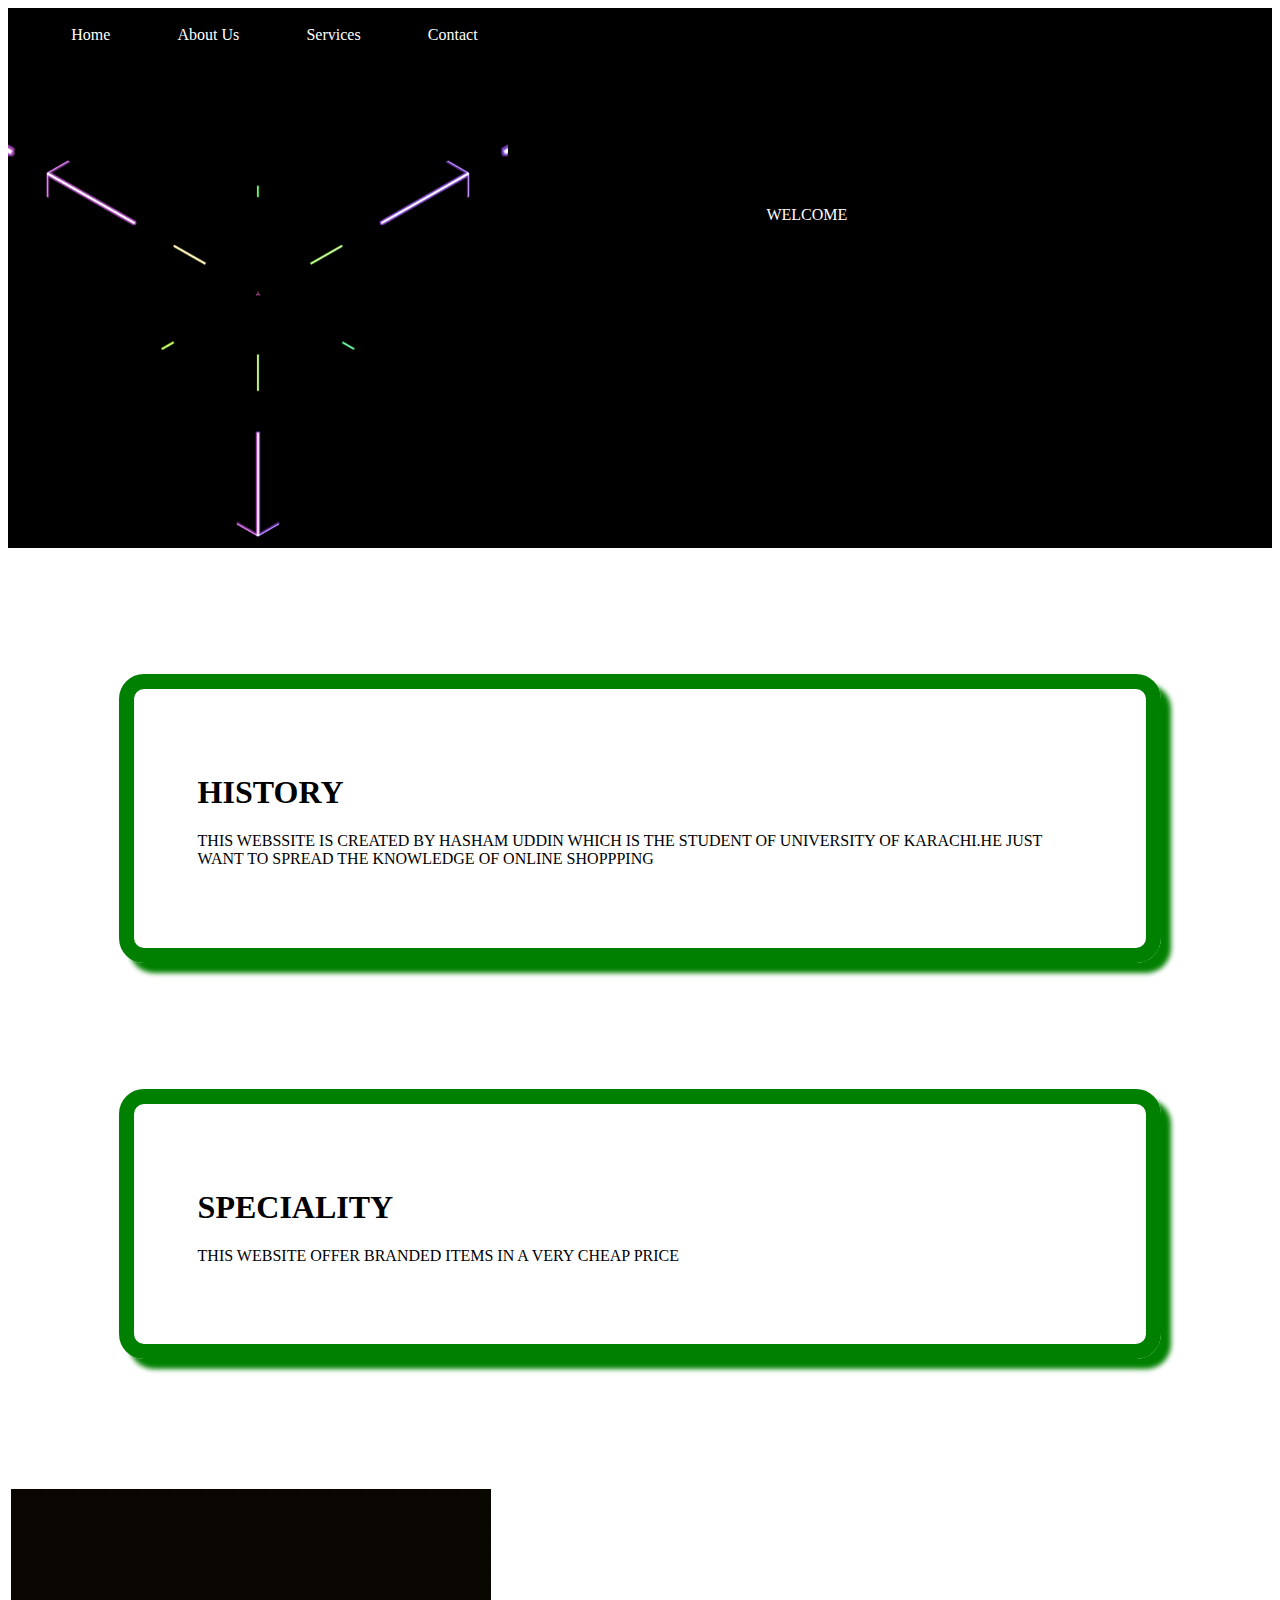
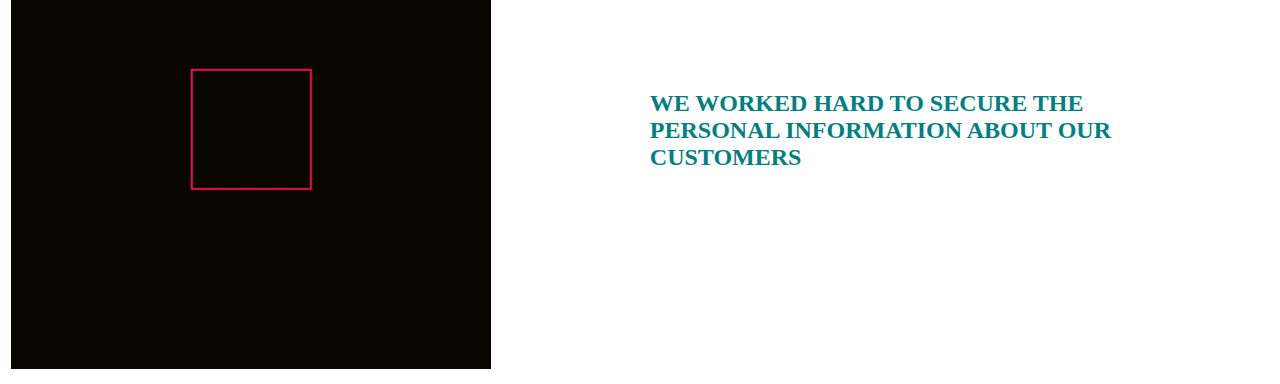
<file: about.html>
<!DOCTYPE html>
<html lang="en">
<head>
<title>JEMEX</title>
<link rel="stylesheet" href="style.css">
</head>
<body>
<div id="animate">
<div><br/><br/><br/><br/><br/><br/><br/><br/><br/>WELCOME TO JEMEX E-COMMERCE WEBSITE ABOUT PAGE</div>
</div>
<div class="navigation">
<br/>
<a href="index.html" id="demo1">Home</a>
<a href="about.html" id="demo2">About Us</a>
<a href="service.html" id="demo3">Services</a>
<a href="contact.html" id="demo4">Contact</a>
</div>

</div>
<div class="des1">
<img src="4pJ7.gif"/>

<span id="typedemo"></span>
<!--<h3><br/><br/><br/><br/>WELCOME TO JEMEX E-COMMERCE WEBSITE  ABOUT US </h3>-->
</div>
<div class="ab">
<h1>HISTORY</h1>
<p>THIS WEBSSITE IS CREATED BY HASHAM UDDIN WHICH IS THE STUDENT OF UNIVERSITY OF KARACHI.HE JUST WANT TO SPREAD THE KNOWLEDGE OF ONLINE SHOPPPING</p>
</div>
<div class="ab">
<h1>SPECIALITY</h1>
<p>THIS WEBSITE OFFER BRANDED ITEMS IN A VERY CHEAP PRICE</p>
</div>
<div class="about3">
<table>
<tr>
<td><img src="7Tw.gif"/></td>
<td><h2 style="padding:20%">WE WORKED HARD TO SECURE THE PERSONAL INFORMATION ABOUT OUR CUSTOMERS</h2></td>
</tr>
</table>
</div>
<script src="typed.js"></script>
<script src="index.js"></script>
</body>
</html>
</file>
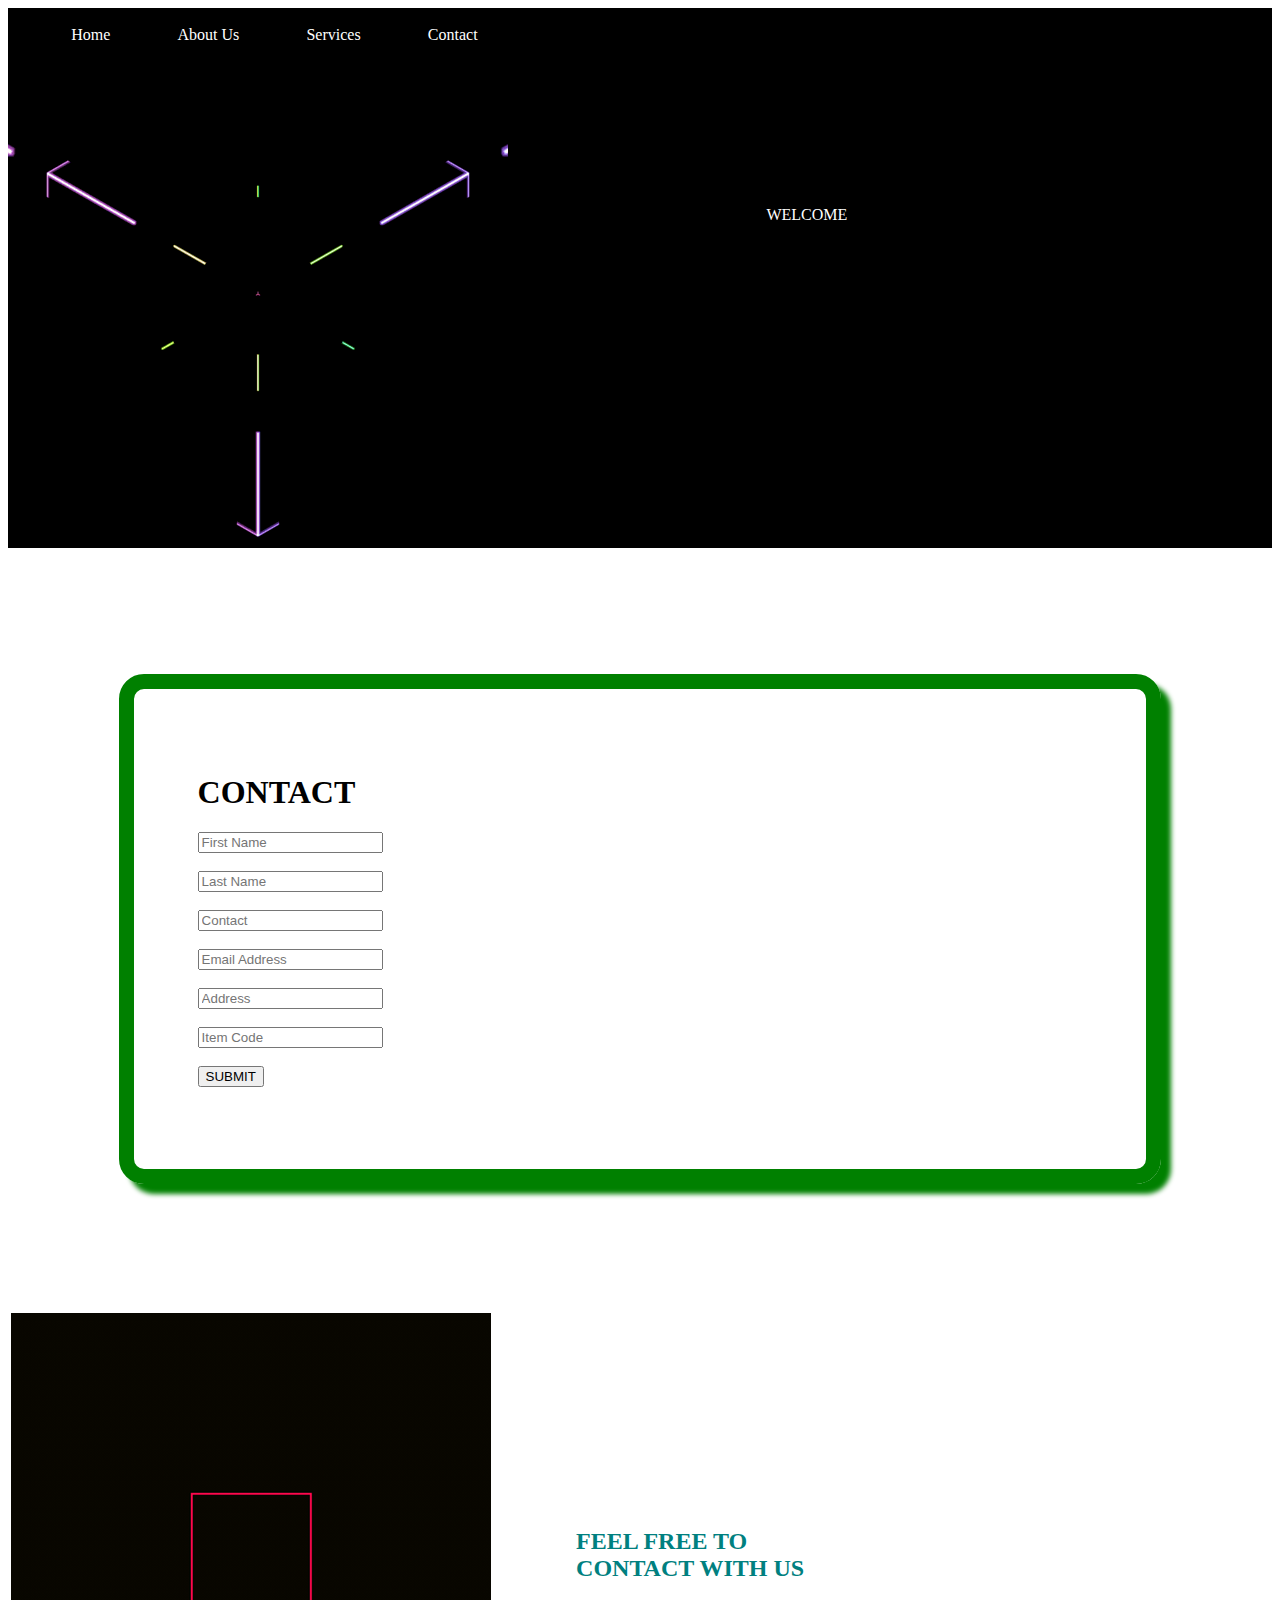
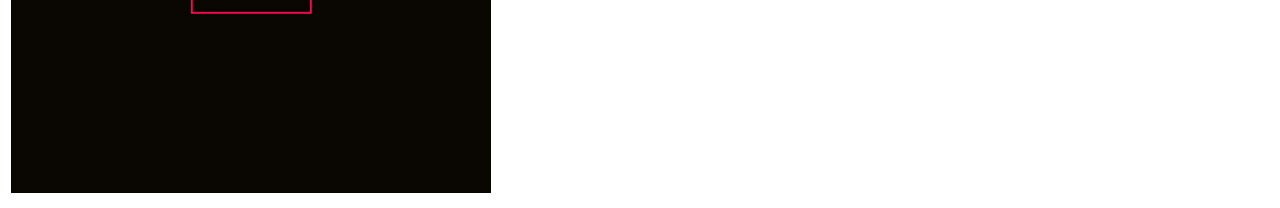
<file: contact.html>
<!DOCTYPE html>
<html lang="en">
<head>
<title>JEMEX</title>
<link rel="stylesheet" href="style.css">
</head>
<body>
<div id="animate">
<div><br/><br/><br/><br/><br/><br/><br/><br/><br/>WELCOME TO JEMEX E-COMMERCE WEBSITE CONTACT PAGE</div>
</div>
<div class="navigation">
<br/>
<a href="index.html" id="demo1">Home</a>
<a href="about.html" id="demo2">About Us</a>
<a href="service.html" id="demo3">Services</a>
<a href="contact.html" id="demo4">Contact</a>
<br/>
</div>
<div class="des1">
<img src="4pJ7.gif"/>


<span id="typedemo"></span>
<!--<h3><br/><br/><br/><br/>WELCOME TO JEMEX E-COMMERCE WEBSITE CONTACT PAGE</h3>-->
</div>
<div class="ab">
<h1>CONTACT</h1>
<form method="post" autocomplete="off" name="google-sheet">
<input type="text" autocomplete="off" name="firstname" required placeholder="First Name"></br></br>
<input type="text" autocomplete="off" name="lastname" required placeholder="Last Name"></br></br>
<input type="text" autocomplete="off" name="contact" required placeholder="Contact"></br></br>
<input type="text" autocomplete="off" name="email" required placeholder="Email Address"></br></br>
<input type="text" autocomplete="off" name="address" required placeholder="Address"></br></br>
<input type="text" autocomplete="off" name="itemcode" required placeholder="Item Code"></br></br>
<button type="submit" name="submit">SUBMIT</button><br/><br/>
</form>
</div>
<div class="about3">
<table>
<tr>
<td><img src="7Tw.gif"/></td>
<td><h2 style="padding:20%">FEEL FREE TO CONTACT WITH US</h2></td>
</tr>
</table>
</div>
<script src="typed.js"></script>
<script src="index.js"></script>
          <script>
            const scriptURL = 'https://script.google.com/macros/s/AKfycbw8p2uOO2vOMacVKcvFIRI4v3qAAPAxavV_AjSM1eI1OsC8kf6ISKK7-55Tz_OJIzuE5w/exec'
            const form = document.forms['google-sheet']
          
            form.addEventListener('submit', e => {
              e.preventDefault()
              fetch(scriptURL, { method: 'POST', body: new FormData(form)})
                .then(response => alert("Thanks for Contacting us..! We Will Contact You Soon..."))
                .catch(error => console.error('Error!', error.message))
            })
          </script>
</body>
</html>
</file>
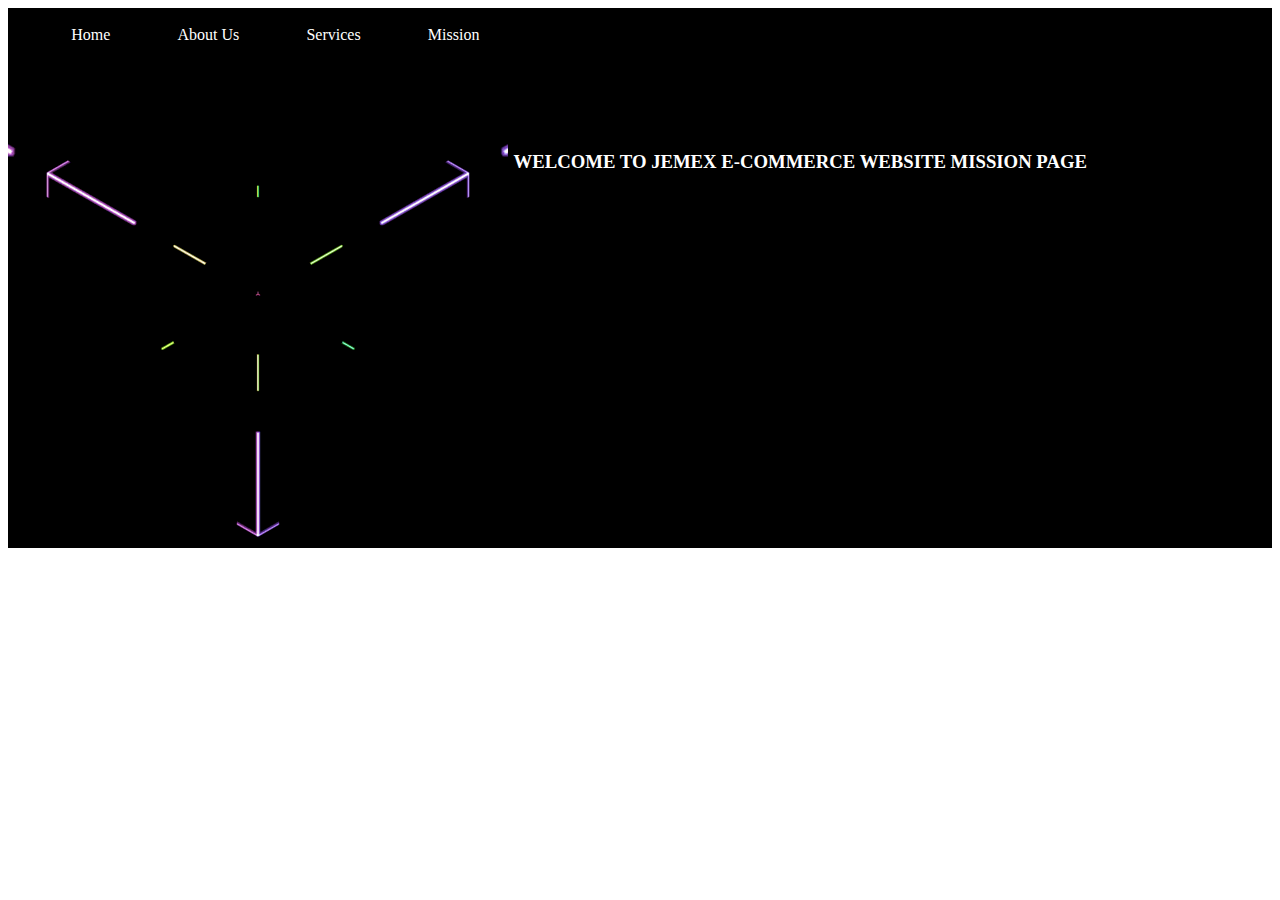
<file: mission.html>
<!DOCTYPE html>
<html lang="en">
<head>
<title>JEMEX</title>
<link rel="stylesheet" href="style.css">
</head>
<body>
<div class="navigation">
<br/>
<a href="index.html">Home</a>
<a href="about.html">About Us</a>
<a href="service.html">Services</a>
<a href="mission.html">Mission</a>
</div>
<div class="des1">
<img src="4pJ7.gif"/>
<h3><br/><br/><br/><br/>WELCOME TO JEMEX E-COMMERCE WEBSITE MISSION PAGE</h3>
</div>

</body>
</html>
</file>
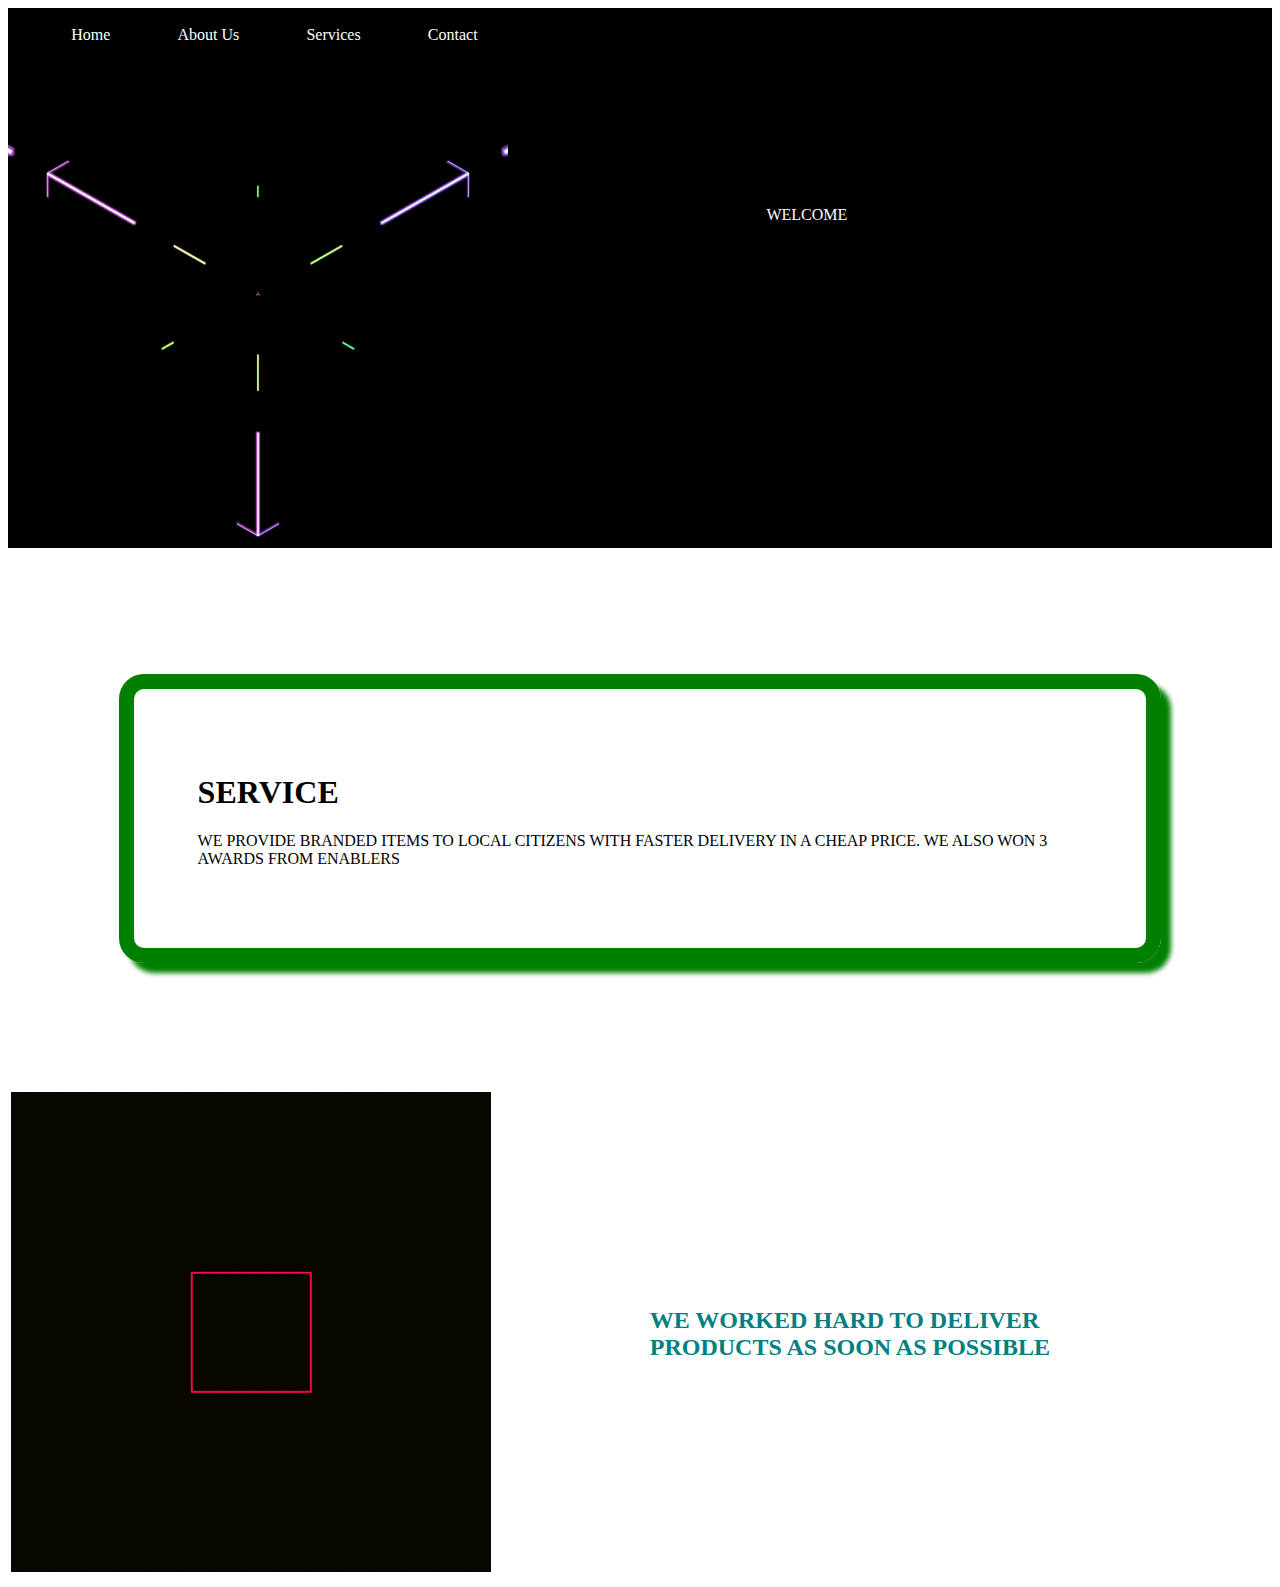
<file: service.html>
<!DOCTYPE html>
<html lang="en">
<head>
<title>JEMEX</title>
<link rel="stylesheet" href="style.css">
</head>
<body>
<div id="animate">
<div><br/><br/><br/><br/><br/><br/><br/><br/><br/>WELCOME TO JEMEX E-COMMERCE WEBSITE SERVICE PAGE</div>
</div>
<div class="navigation">
<br/>
<a href="index.html" id="demo1">Home</a>
<a href="about.html" id="demo2">About Us</a>
<a href="service.html" id="demo3">Services</a>
<a href="contact.html" id="demo4">Contact</a>
</div>
<div class="des1">
<img src="4pJ7.gif"/>
<span id="typedemo"></span>
<!--<h3><br/><br/><br/><br/>WELCOME TO JEMEX E-COMMERCE WEBSITE SERVICE PAGE</h3>-->
</div>
<div class="ab">
<h1>SERVICE</h1>
<p>WE PROVIDE BRANDED ITEMS TO LOCAL CITIZENS WITH FASTER DELIVERY IN A CHEAP PRICE. WE ALSO WON 3 AWARDS FROM ENABLERS</p>
</div>
<div class="about3">
<table>
<tr>
<td><img src="7Tw.gif"/></td>
<td><h2 style="padding:20%">WE WORKED HARD TO DELIVER PRODUCTS AS SOON AS POSSIBLE</h2></td>
</tr>
</table>
</div>
<script src="typed.js"></script>
<script src="index.js"></script>
</body>
</html>
</file>
<file: style.css>
.navigation{
    background-color: black;
}
.navigation a{
    color:white;
    text-decoration: none;
    margin-left: 5%;
}
.des1{
    background-color: black;
    
}
.des1 h3{
    color: white;
    float: right;
    width: 60%;
}
#typedemo{
    color: white;
    float: right;
    width: 40%;
    box-sizing: border-box;
}
.ab{
    width: 70%;
    margin: 10% auto;
    border: 15px solid green;
    padding: 5%;
    box-shadow: 10px 10px 5px green;
    border-radius: 25px;
}

.sale1 img{
    float: left;
    width: 60%;
}
#about1{
    width: 70%;
    color:darkgreen;
    border: 3px solid darkgreen;
    outline: 3px solid darkgreen;
    outline-offset: 5px;
    margin: 5% auto;
    border-radius: 10%;
}
.about3 h2{
    color: teal;
}
</file>
<file: typed.js-master/typed.js-master/docs/assets/bass.css>
/*! Basscss | http://basscss.com | MIT License */

.h1{ font-size: 2rem }
.h2{ font-size: 1.5rem }
.h3{ font-size: 1.25rem }
.h4{ font-size: 1rem }
.h5{ font-size: .875rem }
.h6{ font-size: .75rem }

.font-family-inherit{ font-family:inherit }
.font-size-inherit{ font-size:inherit }
.text-decoration-none{ text-decoration:none }

.bold{ font-weight: bold; font-weight: bold }
.regular{ font-weight:normal }
.italic{ font-style:italic }
.caps{ text-transform:uppercase; letter-spacing: .2em; }

.left-align{ text-align:left }
.center{ text-align:center }
.right-align{ text-align:right }
.justify{ text-align:justify }

.nowrap{ white-space:nowrap }
.break-word{ word-wrap:break-word }

.line-height-1{ line-height: 1 }
.line-height-2{ line-height: 1.125 }
.line-height-3{ line-height: 1.25 }
.line-height-4{ line-height: 1.5 }

.list-style-none{ list-style:none }
.underline{ text-decoration:underline }

.truncate{
  max-width:100%;
  overflow:hidden;
  text-overflow:ellipsis;
  white-space:nowrap;
}

.list-reset{
  list-style:none;
  padding-left:0;
}

.inline{ display:inline }
.block{ display:block }
.inline-block{ display:inline-block }
.table{ display:table }
.table-cell{ display:table-cell }

.overflow-hidden{ overflow:hidden }
.overflow-scroll{ overflow:scroll }
.overflow-auto{ overflow:auto }

.clearfix:before,
.clearfix:after{
  content:" ";
  display:table
}
.clearfix:after{ clear:both }

.left{ float:left }
.right{ float:right }

.fit{ max-width:100% }

.max-width-1{ max-width: 24rem }
.max-width-2{ max-width: 32rem }
.max-width-3{ max-width: 48rem }
.max-width-4{ max-width: 64rem }

.border-box{ box-sizing:border-box }

.align-baseline{ vertical-align:baseline }
.align-top{ vertical-align:top }
.align-middle{ vertical-align:middle }
.align-bottom{ vertical-align:bottom }

.m0{ margin:0 }
.mt0{ margin-top:0 }
.mr0{ margin-right:0 }
.mb0{ margin-bottom:0 }
.ml0{ margin-left:0 }
.mx0{ margin-left:0; margin-right:0 }
.my0{ margin-top:0; margin-bottom:0 }

.m1{ margin: .5rem }
.mt1{ margin-top: .5rem }
.mr1{ margin-right: .5rem }
.mb1{ margin-bottom: .5rem }
.ml1{ margin-left: .5rem }
.mx1{ margin-left: .5rem; margin-right: .5rem }
.my1{ margin-top: .5rem; margin-bottom: .5rem }

.m2{ margin: 1rem }
.mt2{ margin-top: 1rem }
.mr2{ margin-right: 1rem }
.mb2{ margin-bottom: 1rem }
.ml2{ margin-left: 1rem }
.mx2{ margin-left: 1rem; margin-right: 1rem }
.my2{ margin-top: 1rem; margin-bottom: 1rem }

.m3{ margin: 2rem }
.mt3{ margin-top: 2rem }
.mr3{ margin-right: 2rem }
.mb3{ margin-bottom: 2rem }
.ml3{ margin-left: 2rem }
.mx3{ margin-left: 2rem; margin-right: 2rem }
.my3{ margin-top: 2rem; margin-bottom: 2rem }

.m4{ margin: 4rem }
.mt4{ margin-top: 4rem }
.mr4{ margin-right: 4rem }
.mb4{ margin-bottom: 4rem }
.ml4{ margin-left: 4rem }
.mx4{ margin-left: 4rem; margin-right: 4rem }
.my4{ margin-top: 4rem; margin-bottom: 4rem }

.mxn1{ margin-left: -.5rem; margin-right: -.5rem; }
.mxn2{ margin-left: -1rem; margin-right: -1rem; }
.mxn3{ margin-left: -2rem; margin-right: -2rem; }
.mxn4{ margin-left: -4rem; margin-right: -4rem; }

.ml-auto{ margin-left:auto }
.mr-auto{ margin-right:auto }
.mx-auto{ margin-left:auto; margin-right:auto; }

.p0{ padding:0 }
.pt0{ padding-top:0 }
.pr0{ padding-right:0 }
.pb0{ padding-bottom:0 }
.pl0{ padding-left:0 }
.px0{ padding-left:0; padding-right:0 }
.py0{ padding-top:0;  padding-bottom:0 }

.p1{ padding: .5rem }
.pt1{ padding-top: .5rem }
.pr1{ padding-right: .5rem }
.pb1{ padding-bottom: .5rem }
.pl1{ padding-left: .5rem }
.py1{ padding-top: .5rem; padding-bottom: .5rem }
.px1{ padding-left: .5rem; padding-right: .5rem }

.p2{ padding: 1rem }
.pt2{ padding-top: 1rem }
.pr2{ padding-right: 1rem }
.pb2{ padding-bottom: 1rem }
.pl2{ padding-left: 1rem }
.py2{ padding-top: 1rem; padding-bottom: 1rem }
.px2{ padding-left: 1rem; padding-right: 1rem }

.p3{ padding: 2rem }
.pt3{ padding-top: 2rem }
.pr3{ padding-right: 2rem }
.pb3{ padding-bottom: 2rem }
.pl3{ padding-left: 2rem }
.py3{ padding-top: 2rem; padding-bottom: 2rem }
.px3{ padding-left: 2rem; padding-right: 2rem }

.p4{ padding: 4rem }
.pt4{ padding-top: 4rem }
.pr4{ padding-right: 4rem }
.pb4{ padding-bottom: 4rem }
.pl4{ padding-left: 4rem }
.py4{ padding-top: 4rem; padding-bottom: 4rem }
.px4{ padding-left: 4rem; padding-right: 4rem }

.col{
  float:left;
  box-sizing:border-box;
}

.col-right{
  float:right;
  box-sizing:border-box;
}

.col-1{
  width:8.33333%;
}

.col-2{
  width:16.66667%;
}

.col-3{
  width:25%;
}

.col-4{
  width:33.33333%;
}

.col-5{
  width:41.66667%;
}

.col-6{
  width:50%;
}

.col-7{
  width:58.33333%;
}

.col-8{
  width:66.66667%;
}

.col-9{
  width:75%;
}

.col-10{
  width:83.33333%;
}

.col-11{
  width:91.66667%;
}

.col-12{
  width:100%;
}
@media (min-width: 40em){

  .sm-col{
    float:left;
    box-sizing:border-box;
  }

  .sm-col-right{
    float:right;
    box-sizing:border-box;
  }

  .sm-col-1{
    width:8.33333%;
  }

  .sm-col-2{
    width:16.66667%;
  }

  .sm-col-3{
    width:25%;
  }

  .sm-col-4{
    width:33.33333%;
  }

  .sm-col-5{
    width:41.66667%;
  }

  .sm-col-6{
    width:50%;
  }

  .sm-col-7{
    width:58.33333%;
  }

  .sm-col-8{
    width:66.66667%;
  }

  .sm-col-9{
    width:75%;
  }

  .sm-col-10{
    width:83.33333%;
  }

  .sm-col-11{
    width:91.66667%;
  }

  .sm-col-12{
    width:100%;
  }

}
@media (min-width: 52em){

  .md-col{
    float:left;
    box-sizing:border-box;
  }

  .md-col-right{
    float:right;
    box-sizing:border-box;
  }

  .md-col-1{
    width:8.33333%;
  }

  .md-col-2{
    width:16.66667%;
  }

  .md-col-3{
    width:25%;
  }

  .md-col-4{
    width:33.33333%;
  }

  .md-col-5{
    width:41.66667%;
  }

  .md-col-6{
    width:50%;
  }

  .md-col-7{
    width:58.33333%;
  }

  .md-col-8{
    width:66.66667%;
  }

  .md-col-9{
    width:75%;
  }

  .md-col-10{
    width:83.33333%;
  }

  .md-col-11{
    width:91.66667%;
  }

  .md-col-12{
    width:100%;
  }

}
@media (min-width: 64em){

  .lg-col{
    float:left;
    box-sizing:border-box;
  }

  .lg-col-right{
    float:right;
    box-sizing:border-box;
  }

  .lg-col-1{
    width:8.33333%;
  }

  .lg-col-2{
    width:16.66667%;
  }

  .lg-col-3{
    width:25%;
  }

  .lg-col-4{
    width:33.33333%;
  }

  .lg-col-5{
    width:41.66667%;
  }

  .lg-col-6{
    width:50%;
  }

  .lg-col-7{
    width:58.33333%;
  }

  .lg-col-8{
    width:66.66667%;
  }

  .lg-col-9{
    width:75%;
  }

  .lg-col-10{
    width:83.33333%;
  }

  .lg-col-11{
    width:91.66667%;
  }

  .lg-col-12{
    width:100%;
  }

}
.flex{ display:-webkit-box; display:-webkit-flex; display:-ms-flexbox; display:flex }

@media (min-width: 40em){
  .sm-flex{ display:-webkit-box; display:-webkit-flex; display:-ms-flexbox; display:flex }
}

@media (min-width: 52em){
  .md-flex{ display:-webkit-box; display:-webkit-flex; display:-ms-flexbox; display:flex }
}

@media (min-width: 64em){
  .lg-flex{ display:-webkit-box; display:-webkit-flex; display:-ms-flexbox; display:flex }
}

.flex-column{ -webkit-box-orient:vertical; -webkit-box-direction:normal; -webkit-flex-direction:column; -ms-flex-direction:column; flex-direction:column }
.flex-wrap{ -webkit-flex-wrap:wrap; -ms-flex-wrap:wrap; flex-wrap:wrap }

.items-start{ -webkit-box-align:start; -webkit-align-items:flex-start; -ms-flex-align:start; -ms-grid-row-align:flex-start; align-items:flex-start }
.items-end{ -webkit-box-align:end; -webkit-align-items:flex-end; -ms-flex-align:end; -ms-grid-row-align:flex-end; align-items:flex-end }
.items-center{ -webkit-box-align:center; -webkit-align-items:center; -ms-flex-align:center; -ms-grid-row-align:center; align-items:center }
.items-baseline{ -webkit-box-align:baseline; -webkit-align-items:baseline; -ms-flex-align:baseline; -ms-grid-row-align:baseline; align-items:baseline }
.items-stretch{ -webkit-box-align:stretch; -webkit-align-items:stretch; -ms-flex-align:stretch; -ms-grid-row-align:stretch; align-items:stretch }

.self-start{ -webkit-align-self:flex-start; -ms-flex-item-align:start; align-self:flex-start }
.self-end{ -webkit-align-self:flex-end; -ms-flex-item-align:end; align-self:flex-end }
.self-center{ -webkit-align-self:center; -ms-flex-item-align:center; align-self:center }
.self-baseline{ -webkit-align-self:baseline; -ms-flex-item-align:baseline; align-self:baseline }
.self-stretch{ -webkit-align-self:stretch; -ms-flex-item-align:stretch; align-self:stretch }

.justify-start{ -webkit-box-pack:start; -webkit-justify-content:flex-start; -ms-flex-pack:start; justify-content:flex-start }
.justify-end{ -webkit-box-pack:end; -webkit-justify-content:flex-end; -ms-flex-pack:end; justify-content:flex-end }
.justify-center{ -webkit-box-pack:center; -webkit-justify-content:center; -ms-flex-pack:center; justify-content:center }
.justify-between{ -webkit-box-pack:justify; -webkit-justify-content:space-between; -ms-flex-pack:justify; justify-content:space-between }
.justify-around{ -webkit-justify-content:space-around; -ms-flex-pack:distribute; justify-content:space-around }

.content-start{ -webkit-align-content:flex-start; -ms-flex-line-pack:start; align-content:flex-start }
.content-end{ -webkit-align-content:flex-end; -ms-flex-line-pack:end; align-content:flex-end }
.content-center{ -webkit-align-content:center; -ms-flex-line-pack:center; align-content:center }
.content-between{ -webkit-align-content:space-between; -ms-flex-line-pack:justify; align-content:space-between }
.content-around{ -webkit-align-content:space-around; -ms-flex-line-pack:distribute; align-content:space-around }
.content-stretch{ -webkit-align-content:stretch; -ms-flex-line-pack:stretch; align-content:stretch }
.flex-auto{
  -webkit-box-flex:1;
  -webkit-flex:1 1 auto;
      -ms-flex:1 1 auto;
          flex:1 1 auto;
  min-width:0;
  min-height:0;
}
.flex-none{ -webkit-box-flex:0; -webkit-flex:none; -ms-flex:none; flex:none }

.order-0{ -webkit-box-ordinal-group:1; -webkit-order:0; -ms-flex-order:0; order:0 }
.order-1{ -webkit-box-ordinal-group:2; -webkit-order:1; -ms-flex-order:1; order:1 }
.order-2{ -webkit-box-ordinal-group:3; -webkit-order:2; -ms-flex-order:2; order:2 }
.order-3{ -webkit-box-ordinal-group:4; -webkit-order:3; -ms-flex-order:3; order:3 }
.order-last{ -webkit-box-ordinal-group:100000; -webkit-order:99999; -ms-flex-order:99999; order:99999 }

.relative{ position:relative }
.absolute{ position:absolute }
.fixed{ position:fixed }

.top-0{ top:0 }
.right-0{ right:0 }
.bottom-0{ bottom:0 }
.left-0{ left:0 }

.z1{ z-index: 1 }
.z2{ z-index: 2 }
.z3{ z-index: 3 }
.z4{ z-index: 4 }

.border{
  border-style:solid;
  border-width: 1px;
}

.border-top{
  border-top-style:solid;
  border-top-width: 1px;
}

.border-right{
  border-right-style:solid;
  border-right-width: 1px;
}

.border-bottom{
  border-bottom-style:solid;
  border-bottom-width: 1px;
}

.border-left{
  border-left-style:solid;
  border-left-width: 1px;
}

.border-none{ border:0 }

.rounded{ border-radius: 3px }
.circle{ border-radius:50% }

.rounded-top{ border-radius: 3px 3px 0 0 }
.rounded-right{ border-radius: 0 3px 3px 0 }
.rounded-bottom{ border-radius: 0 0 3px 3px }
.rounded-left{ border-radius: 3px 0 0 3px }

.not-rounded{ border-radius:0 }

.hide{
  position:absolute !important;
  height:1px;
  width:1px;
  overflow:hidden;
  clip:rect(1px, 1px, 1px, 1px);
}

@media (max-width: 40em){
  .xs-hide{ display:none !important }
}

@media (min-width: 40em) and (max-width: 52em){
  .sm-hide{ display:none !important }
}

@media (min-width: 52em) and (max-width: 64em){
  .md-hide{ display:none !important }
}

@media (min-width: 64em){
  .lg-hide{ display:none !important }
}

.display-none{ display:none !important }
</file>
<file: typed.js-master/typed.js-master/docs/assets/style.css>
.documentation {
  font-family: Helvetica, sans-serif;
  color: #666;
  line-height: 1.5;
  background: #f5f5f5;
}

.black {
  color: #666;
}

.bg-white {
  background-color: #fff;
}

h4 {
  margin: 20px 0 10px 0;
}

.documentation h3 {
  color: #000;
}

.border-bottom {
  border-color: #ddd;
}

a {
  color: #1184CE;
  text-decoration: none;
}

.documentation a[href]:hover {
  text-decoration: underline;
}

a:hover {
  cursor: pointer;
}

.py1-ul li {
  padding: 5px 0;
}

.max-height-100 {
  max-height: 100%;
}

section:target h3 {
  font-weight:700;
}

.documentation td,
.documentation th {
    padding: .25rem .25rem;
}

h1:hover .anchorjs-link,
h2:hover .anchorjs-link,
h3:hover .anchorjs-link,
h4:hover .anchorjs-link {
  opacity: 1;
}

.fix-3 {
  width: 25%;
  max-width: 244px;
}

.fix-3 {
  width: 25%;
  max-width: 244px;
}

@media (min-width: 52em) {
  .fix-margin-3 {
    margin-left: 25%;
  }
}

.pre, pre, code, .code {
  font-family: Source Code Pro,Menlo,Consolas,Liberation Mono,monospace;
  font-size: 14px;
}

.fill-light {
  background: #F9F9F9;
}

.width2 {
  width: 1rem;
}

.input {
  font-family: inherit;
  display: block;
  width: 100%;
  height: 2rem;
  padding: .5rem;
  margin-bottom: 1rem;
  border: 1px solid #ccc;
  font-size: .875rem;
  border-radius: 3px;
  box-sizing: border-box;
}

table {
  border-collapse: collapse;
}

.prose table th,
.prose table td {
  text-align: left;
  padding:8px;
  border:1px solid #ddd;
}

.prose table th:nth-child(1) { border-right: none; }
.prose table th:nth-child(2) { border-left: none; }

.prose table {
  border:1px solid #ddd;
}

.prose-big {
  font-size: 18px;
  line-height: 30px;
}

.quiet {
  opacity: 0.7;
}

.minishadow {
  box-shadow: 2px 2px 10px #f3f3f3;
}
</file>
<file: typed.js-master/typed.js-master/docs/assets/github.css>
/*

github.com style (c) Vasily Polovnyov <vast@whiteants.net>

*/

.hljs {
  display: block;
  overflow-x: auto;
  padding: 0.5em;
  color: #333;
  background: #f8f8f8;
  -webkit-text-size-adjust: none;
}

.hljs-comment,
.diff .hljs-header,
.hljs-javadoc {
  color: #998;
  font-style: italic;
}

.hljs-keyword,
.css .rule .hljs-keyword,
.hljs-winutils,
.nginx .hljs-title,
.hljs-subst,
.hljs-request,
.hljs-status {
  color: #1184CE;
}

.hljs-number,
.hljs-hexcolor,
.ruby .hljs-constant {
  color: #ed225d;
}

.hljs-string,
.hljs-tag .hljs-value,
.hljs-phpdoc,
.hljs-dartdoc,
.tex .hljs-formula {
  color: #ed225d;
}

.hljs-title,
.hljs-id,
.scss .hljs-preprocessor {
  color: #900;
  font-weight: bold;
}

.hljs-list .hljs-keyword,
.hljs-subst {
  font-weight: normal;
}

.hljs-class .hljs-title,
.hljs-type,
.vhdl .hljs-literal,
.tex .hljs-command {
  color: #458;
  font-weight: bold;
}

.hljs-tag,
.hljs-tag .hljs-title,
.hljs-rules .hljs-property,
.django .hljs-tag .hljs-keyword {
  color: #000080;
  font-weight: normal;
}

.hljs-attribute,
.hljs-variable,
.lisp .hljs-body {
  color: #008080;
}

.hljs-regexp {
  color: #009926;
}

.hljs-symbol,
.ruby .hljs-symbol .hljs-string,
.lisp .hljs-keyword,
.clojure .hljs-keyword,
.scheme .hljs-keyword,
.tex .hljs-special,
.hljs-prompt {
  color: #990073;
}

.hljs-built_in {
  color: #0086b3;
}

.hljs-preprocessor,
.hljs-pragma,
.hljs-pi,
.hljs-doctype,
.hljs-shebang,
.hljs-cdata {
  color: #999;
  font-weight: bold;
}

.hljs-deletion {
  background: #fdd;
}

.hljs-addition {
  background: #dfd;
}

.diff .hljs-change {
  background: #0086b3;
}

.hljs-chunk {
  color: #aaa;
}
</file>
